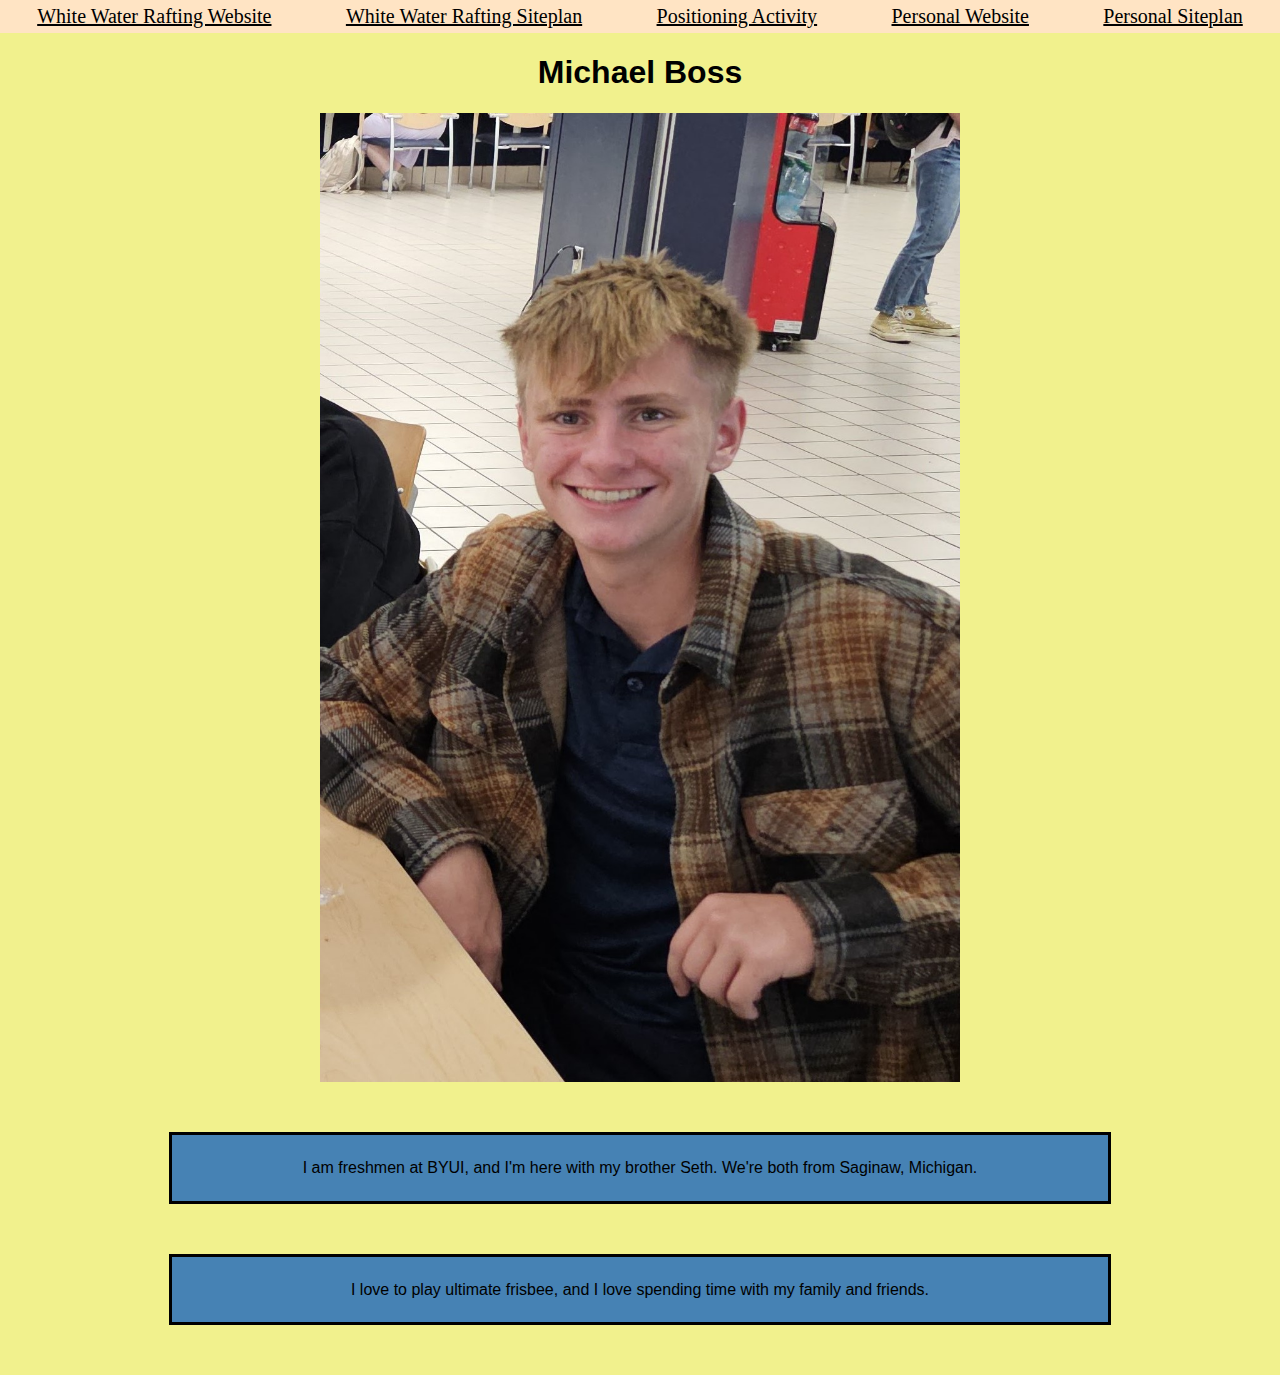
<file: index.html>
<!DOCTYPE html>
<html lang="en">
    <head>
        <meta charset="UTF-8">
        <meta name="viewport" content="width=device-width, initial-scale=1.0">
        <title>Michael Boss | Home | WDD130</title>
        <link href="main.css" rel="stylesheet">
    </head>
    <body>
       <header>
            <nav>
                <a href="wwr/index.html">White Water Rafting Website</a>
                <a href="wwr/site-plan-rafting.html">White Water Rafting Siteplan</a>
                <a href="positioning.html">Positioning Activity</a>
                <a href="bosswash/main.html">Personal Website</a>
                <a href="bosswash/site-plan.html">Personal Siteplan</a>
            </nav>      
        </header> 
        <main>
                <h1>Michael Boss</h1>
                <img src="michaelportrait.jpg" alt="Portrait of Michael Boss">
                <p>I am freshmen at BYUI, and I'm here with my brother Seth. We're both from Saginaw, Michigan.</p>
                <p>I love to play ultimate frisbee, and I love spending time with my family and friends.</p>
        </main>
        <footer>

        </footer>
    </body>
</html>
</file>
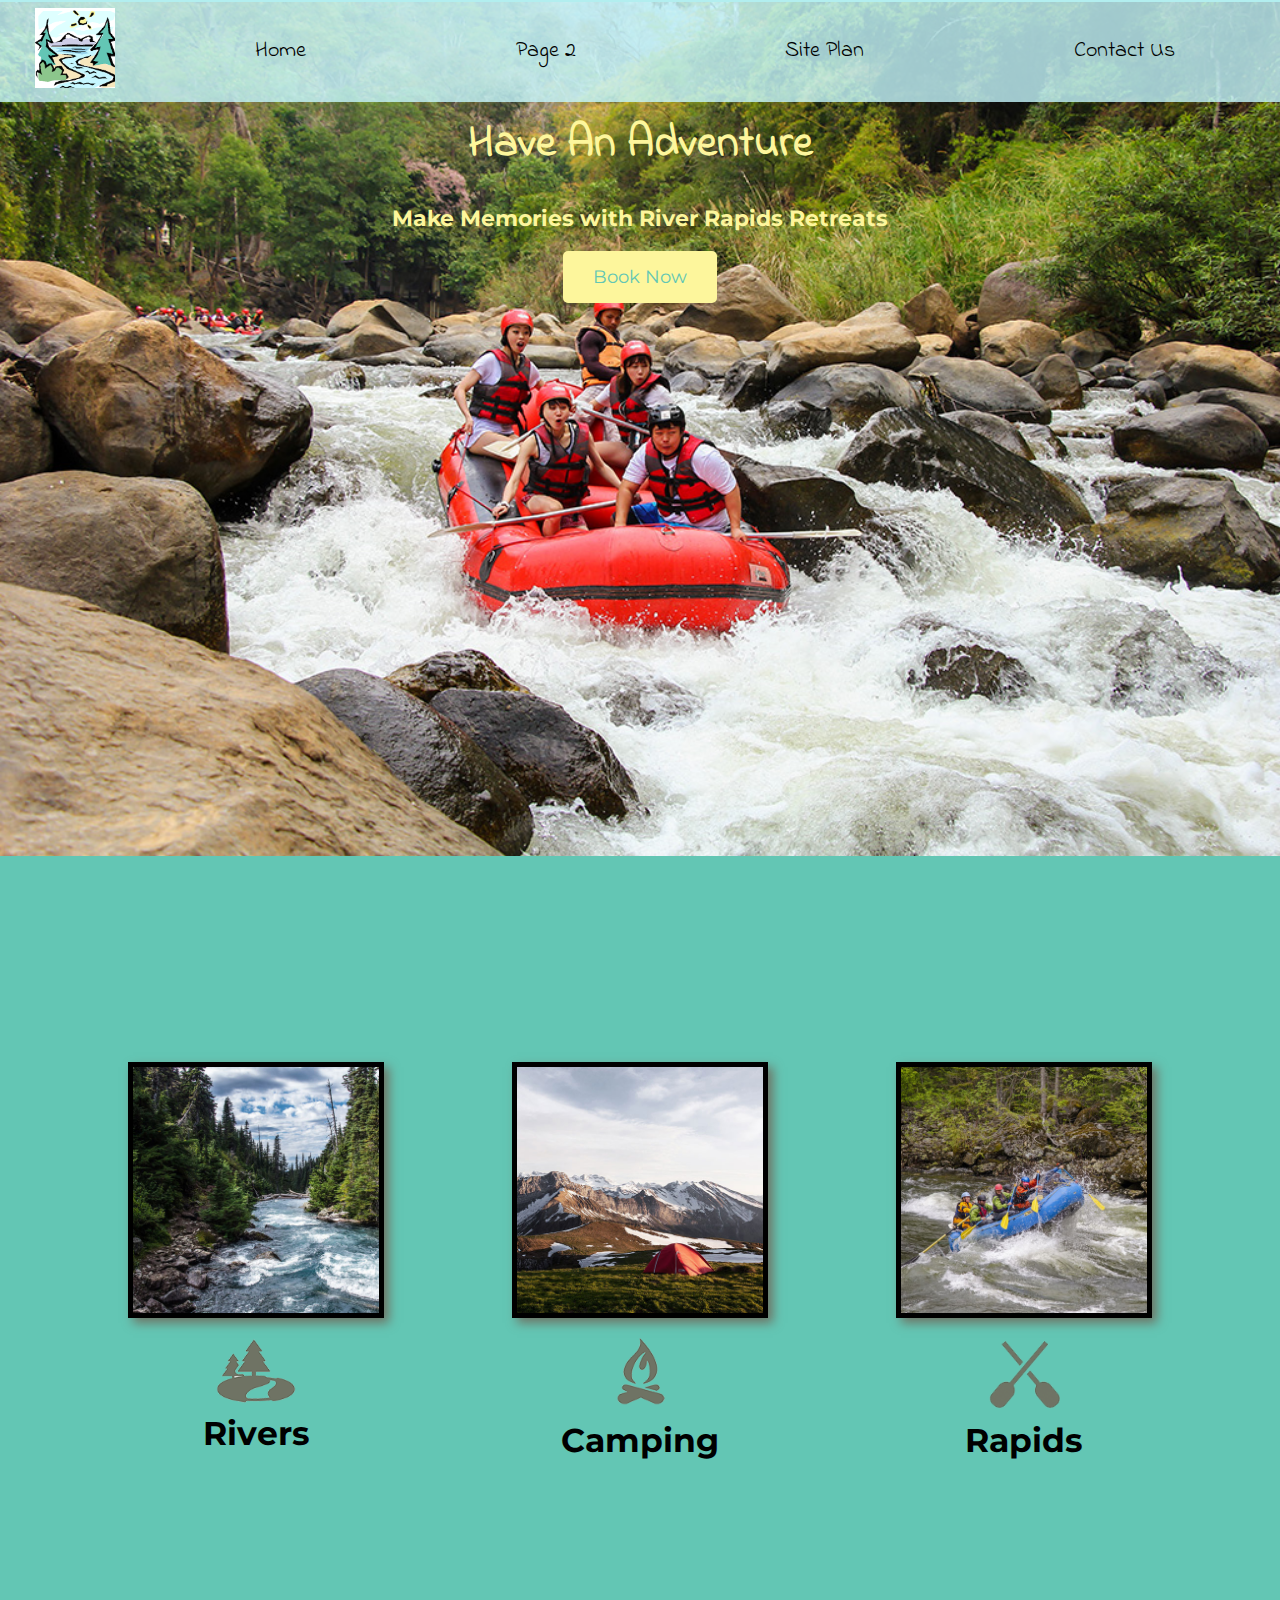
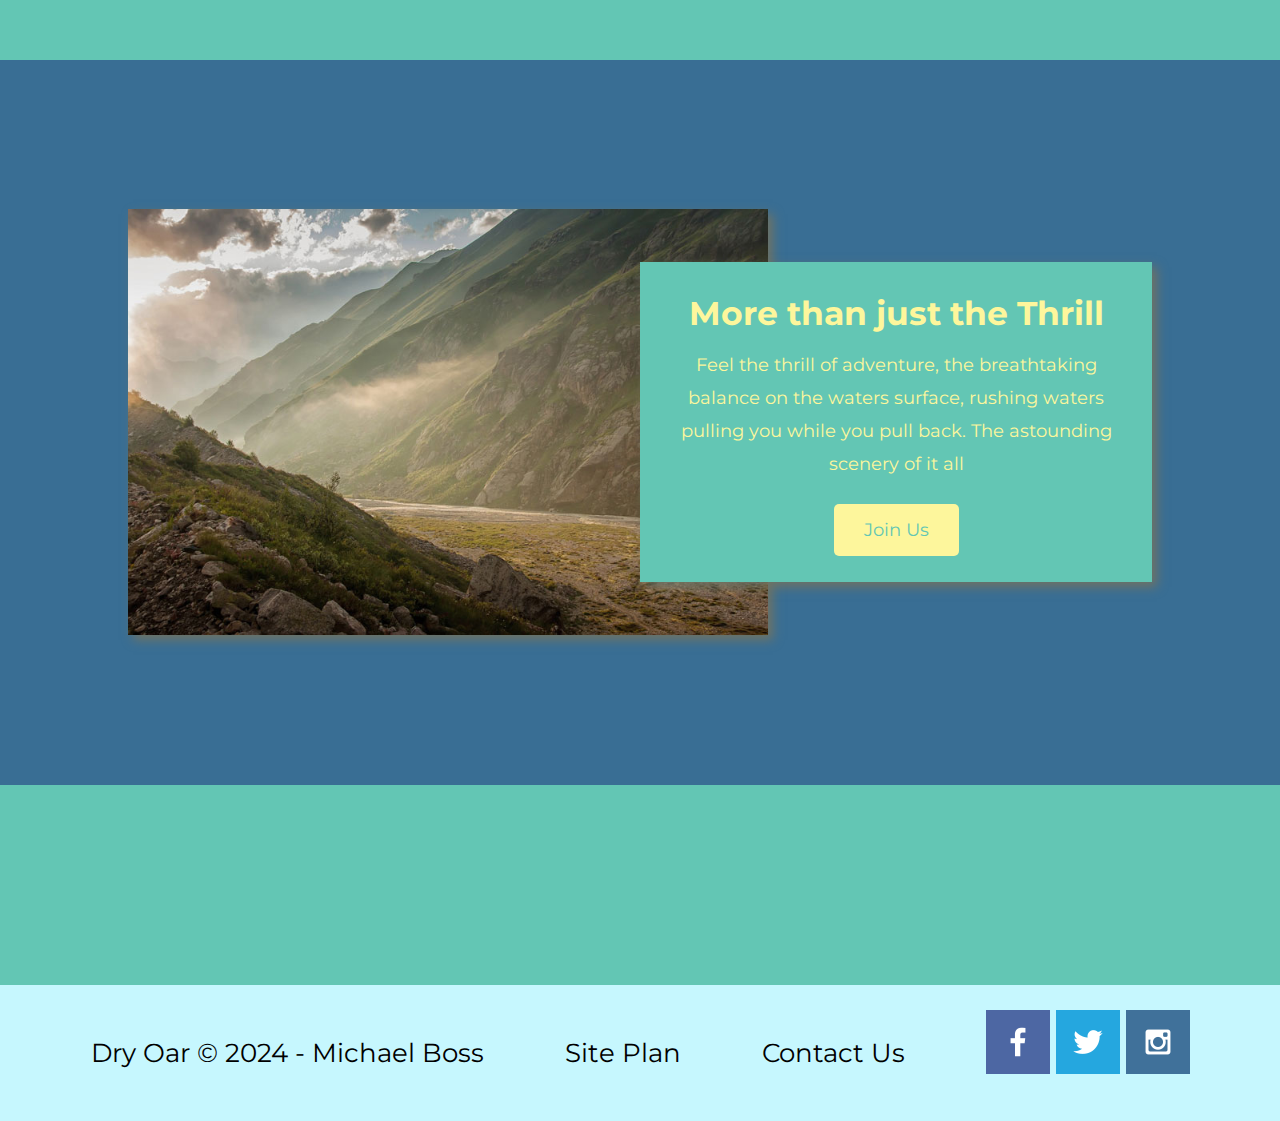
<file: wwr/index.html>
<!DOCTYPE html>
<html lang="en">
<head>
    <meta charset="UTF-8">
    <meta name="viewport" content="width=device-width, initial-scale=1.0">
    <title>River Rapids Retreats | Home</title>
    <link rel="stylesheet" href="styles/style.css">
</head>
<body>
    <div id="content">
        <header>
            <a href="index.html" id="logo_link">
            <img class="logo" src="images/river.gif" alt="River Rapids Retreats logo">
            </a>
            <nav>
                <a href="index.html">Home</a>
                <a href="rivers.html">Page 2</a>
                <a href="site-plan-rafting.html">Site Plan</a>
                <a href="contactus.html">Contact Us</a>
            </nav>
        </header>
        <div id="hero">
            <div id="hero-box">
                <img id="hero-img" src="images/hero.png" alt="People enjoying rafting">
            </div>
            <section id="hero-msg">
                <h1 class="home-title">Have An Adventure</h1>
                <h4>Make Memories with River Rapids Retreats</h4>
                <div class="button-box">
                    <a class="book" href="contactus.html">Book Now</a>
                </div>
            </section>
        </div>
        <main class="home-grid">
            <section class="rivers-card">
                <img class="card-img" src="images/rivers.jpg" alt="river in forest">
                <img class="icon" src="images/river_icon.png" alt="river icon">
                <h2>Rivers</h2>
            </section>
            <section class="camping-card">
                <img class="card-img" src="images/camping.jpg" alt="tent in mountains">
                <img class="icon" src="images/fire_icon.png" alt="fire icon">
                <h2>Camping</h2>
            </section>
            <section class="rapids-card">
                <img class="card-img" src="images/rapids.jpg" alt="rafting boat">
                <img class="icon" src="images/oars.png" alt="oars icon">
                <h2>Rapids</h2>
            </section>
            <div id="background"></div>
            <img class="mountains" src="images/mountains.jpg" alt="Misty Mountains">
            <section class="msg">
                <h2>More than just the Thrill</h2>
                <p>Feel the thrill of adventure, the breathtaking balance on the waters surface, rushing waters pulling you while you pull back. The astounding scenery of it all</p>
                <a class="join" href="river.html">Join Us</a>
            </section>
        </main>
    <footer>
        <p>Dry Oar &copy; 2024 - Michael Boss</p>
        <p><a href="site-plan-rafting.html">Site Plan</a></p>
        <p><a href="contactus.html">Contact Us</a></p>
        <div class="social">
            <a href="https://facebook.com" target="_blank">
                <img src="images/facebook.png" alt="fb icon">
            </a>
            <a href="https://twitter.com" target="_blank">
                <img src="images/twitter.png" alt="twitter icon">
            </a>
            <a href="https://instagram.com" target="_blank">
                <img src="images/instagram.png" alt="instagram icon">
            </a>
        </div>
    </footer>
    </div>
</body>
</html>
</file>
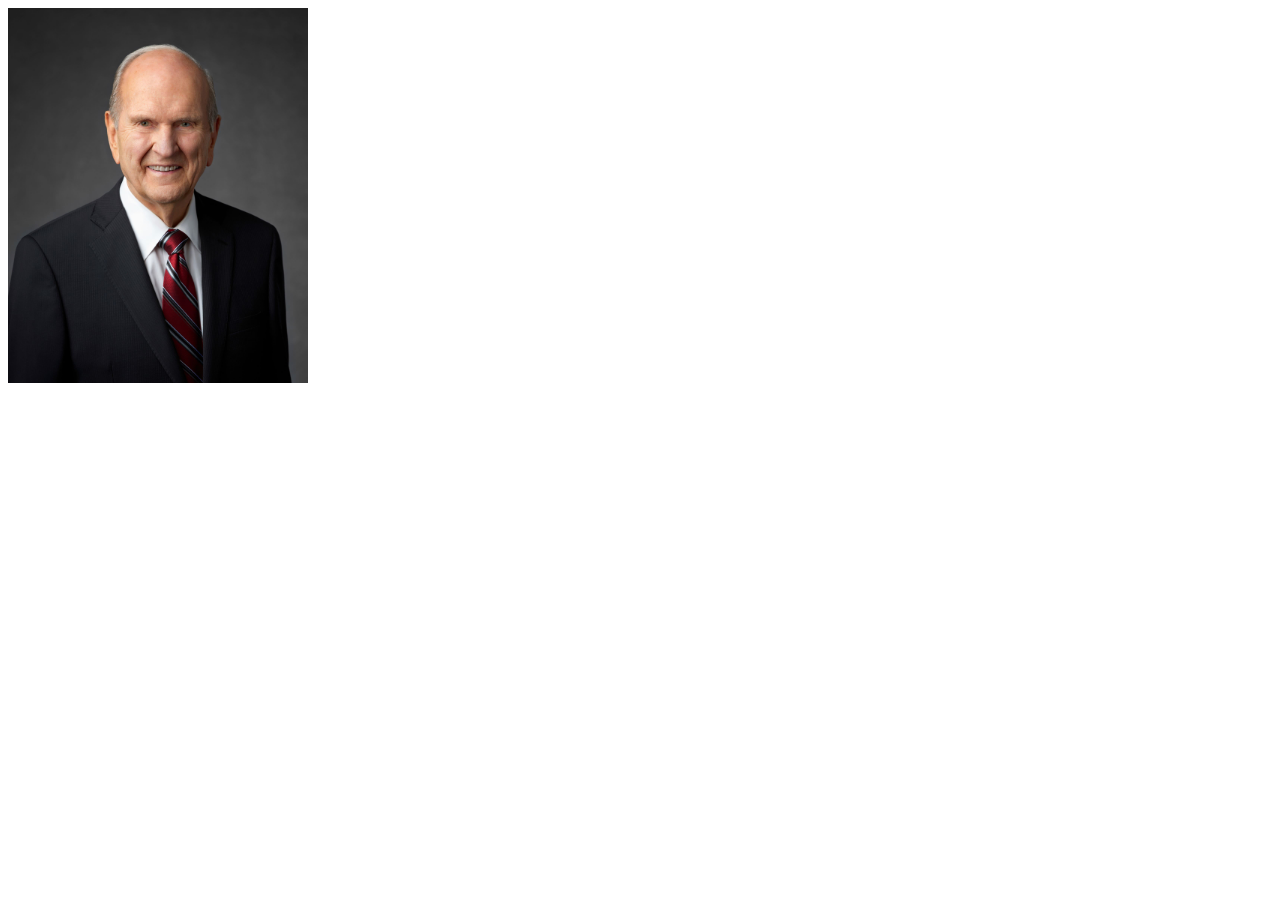
<file: card.html>
<!DOCTYPE html>
<html lang="en">
<head>
    <meta charset="UTF-8">
    <meta name="viewport" content="width=device-width, initial-scale=1.0">
    <title>Document</title>
    <link href="card.css" rel="stylesheet">
</head>
<body>
    <div class="flip-card">
        <div class="flip-card-inner">
          <div class="flip-card-front">
            <img src="russell_nelson_official_portrait_2018.jpeg" alt="Avatar" style="width:300px;">
          </div>
          <div class="flip-card-back">
            <h1>Russell M Nelson</h1>
            <p>Prophet, Seer, and Revelator</p>
            <p>We love that guy</p>
          </div>
        </div>
      </div>
</body>
</html>
</file>
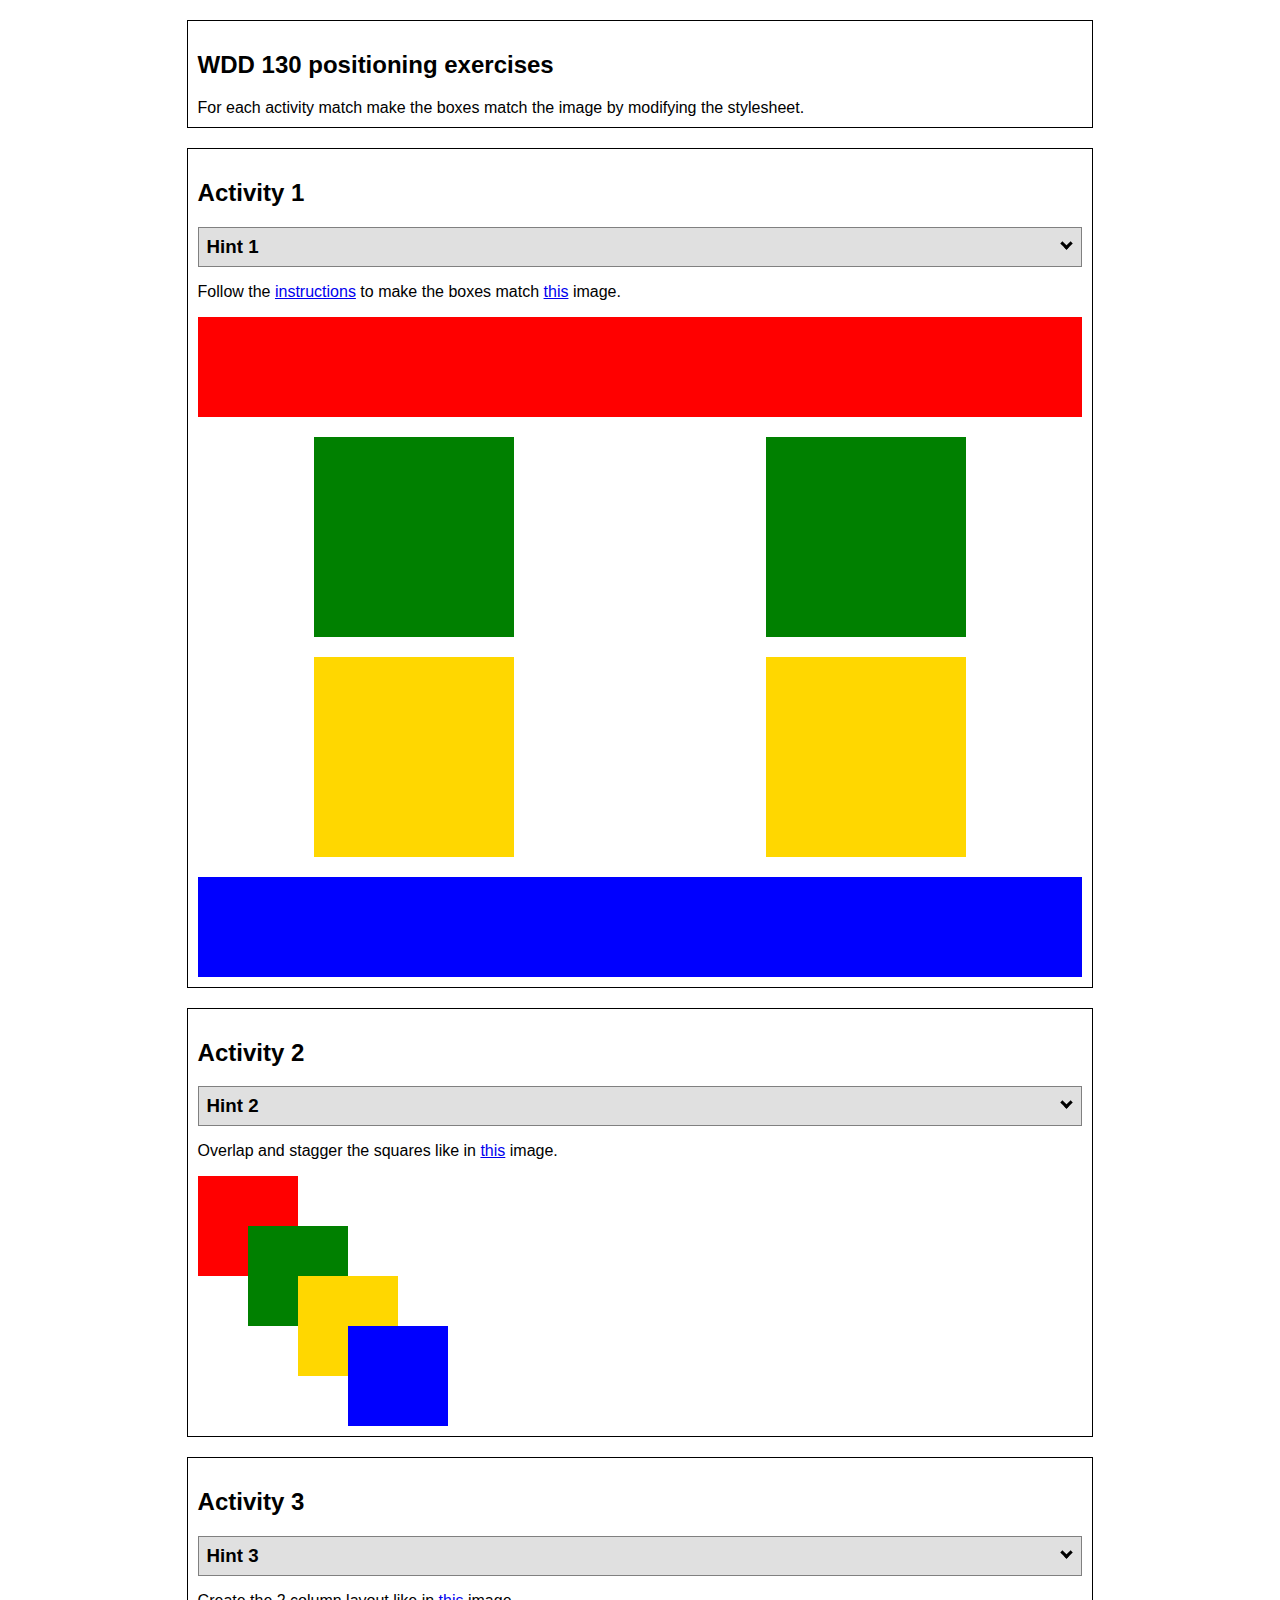
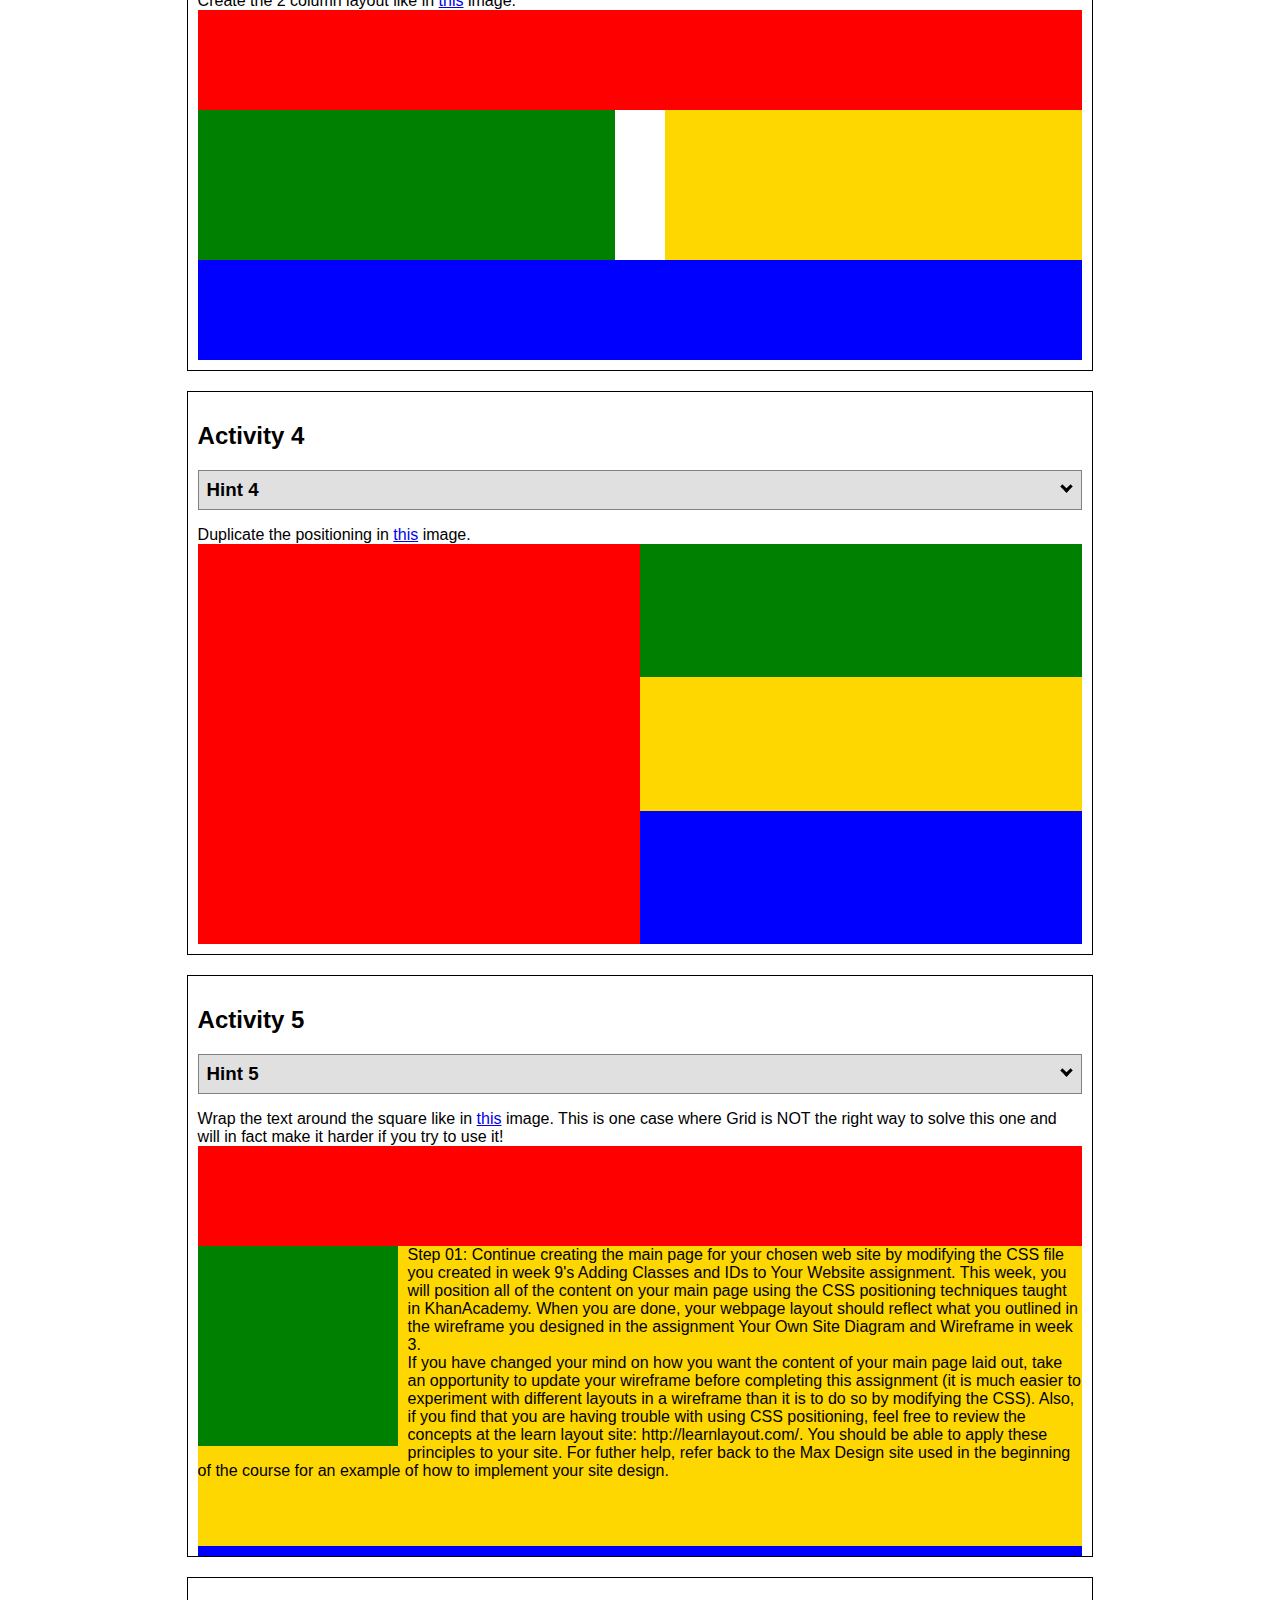
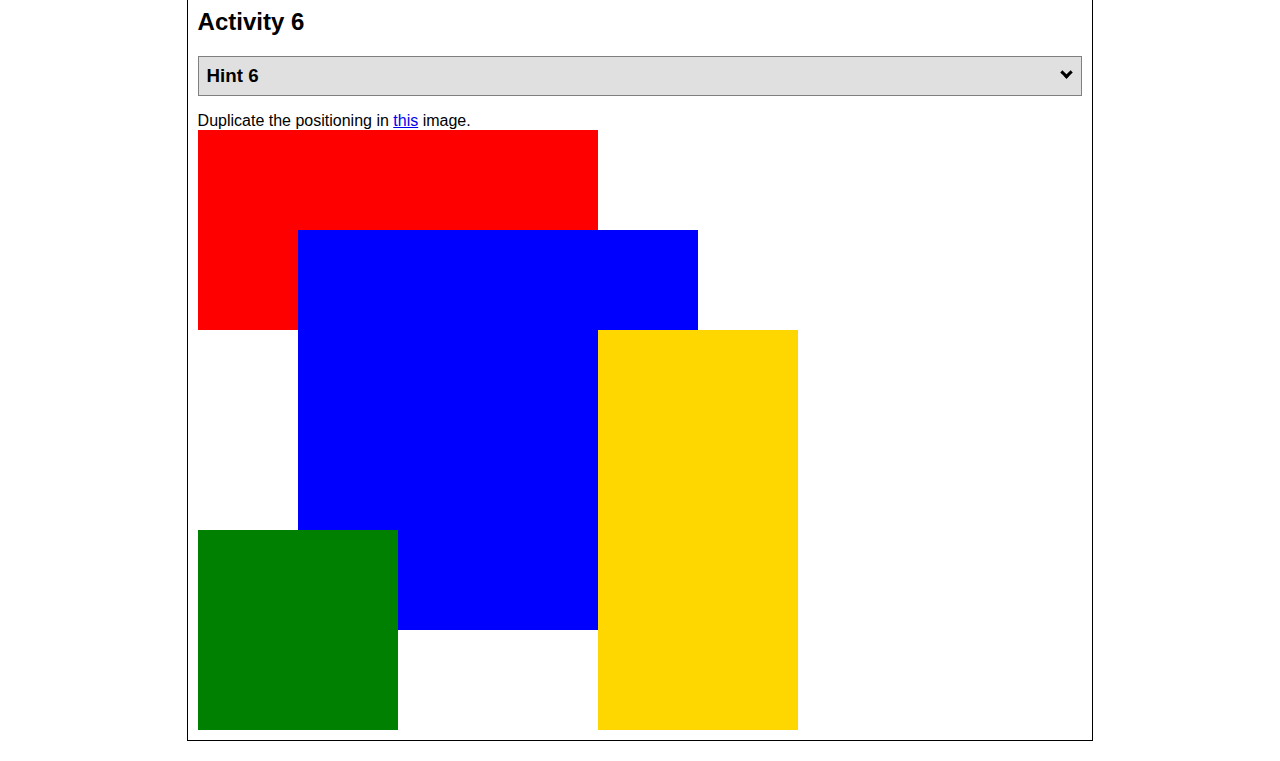
<file: positioning.html>
<!DOCTYPE html>
<html lang="en">
  <head>
    <!-- HTML - Name: positioning.html -->
    <title>Positioning Activity</title>
    <link rel="stylesheet" type="text/css" href="positionstyles.css" />
  </head>
  <body>
    <div class="activity">
      <h2>WDD 130 positioning exercises</h2>
      For each activity match make the boxes match the image by modifying the stylesheet.</div>
    <div class="activity">
      <h2>Activity 1</h2>
      <section class="hint"><input type="checkbox" ><i></i> <h3>Hint 1</h3><div><p>Check out the <a href="https://byui-wdd.github.io/wdd130/activities/w06-css-positioning.html" target="_blank">activity instructions</a> in Ilearn!</p></div></section>
      <p>Follow the <a href="https://byui-wdd.github.io/wdd130/activities/w06-css-positioning.html" target="_blank">instructions</a> to make the boxes match  <a href="https://byui-wdd.github.io/wdd130/images/example1.png" target="_blank">this</a> image.</p>
      <div class="content1" >
        <div class="red1" ></div>
        <div class="green1" ></div>
        <div class="green1" ></div>
        <div class="yellow1"></div>
        <div class="yellow1"></div>
        <div class="blue1"></div>
      </div>
    </div>
    <div class="activity">
      <h2>Activity 2</h2>
      <section class="hint"><input type="checkbox" > <h3>Hint 2</h3><i></i><div>
      <ul>
      <li>grid-template-columns: 50px 50px 50px 50px 50px </li></ul></div></section>
      <p>Overlap and stagger the squares like in <a href="https://byui-wdd.github.io/wdd130/images/example2.png" target="_blank">this</a> image.</p>
      <div class="content2" >
        <div class="red2" ></div>
        <div class="green2" ></div>
        <div class="yellow2"></div>
        <div class="blue2"></div>
      </div>
    </div>
    <div class="activity">
      <h2>Activity 3</h2>
      <section class="hint"><input type="checkbox" > <h3>Hint 3</h3><i></i><div><p>This one is going to be best solved with CSS Grid. Remember to make the boxes the right width first...then start moving them around. </p><h4>Properties used:</h4><ul><li>display:grid;</li><li>grid-template-columns:</li><li>grid-column-gap:</li>
        <li>grid-column:</li>  </ul></div></section>
      Create the 2 column layout like in <a href="https://byui-wdd.github.io/wdd130/images/example3.png" target="_blank">this</a>  image.
      <div class="content3" >
        <div class="red3" ></div>
        <div class="green3" ></div>
        <div class="yellow3"></div>
        <div class="blue3"></div>
      </div>
    </div>
    <div class="activity">
      <h2>Activity 4</h2>
      <section class="hint"><input type="checkbox" > <h3>Hint 4</h3><i></i><div><p>For the others we have been primarily concerned with width. For this one you will need to adjust height as well. </p><h4>Properties used:</h4><ul><li>display:grid;</li><li>grid-template-columns:</li><li>grid-row:</li></ul></div></section>
      Duplicate the positioning in <a href="https://byui-wdd.github.io/wdd130/images/example4.png" target="_blank">this</a> image. 
      <div class="content4" >
        <div class="red4" ></div>
        <div class="green4" ></div>
        <div class="yellow4"></div>
        <div class="blue4"></div>
      </div>
    </div>

    <div class="activity">
      <h2>Activity 5</h2>
      <section class="hint"><input type="checkbox" > <h3>Hint 5</h3><i></i><div><p>Grid is <strong>not</strong> the right way to do this.  In fact there is only one way to really do that...and that is with float. Remember that we float the thing we want the text to wrap around.  Also remember to start by making all the shapes the right size and shape.</p><h4>Properties used:</h4><ul><li>float: left;</li></ul></div></section>
      Wrap the text around the square like in <a href="https://byui-wdd.github.io/wdd130/images/example5.png" target="_blank">this</a> image. This is one case where Grid is NOT the right way to solve this one and will in fact make it harder if you try to use it!
      <div class="content5" >
        <div class="red5" ></div>
        <div class="green5" ></div>
        <div class="yellow5">Step 01: Continue creating the main page for your chosen web site by modifying the CSS file you created in week 9's Adding Classes and IDs to Your Website assignment. This week, you will position all of the content on your main page using the CSS positioning techniques taught in KhanAcademy. When you are done, your webpage layout should reflect what you outlined in the wireframe you designed in the assignment Your Own Site Diagram and Wireframe in week 3. <br />
          If you have changed your mind on how you want the content of your main page laid out, take an opportunity to update your wireframe before completing this assignment (it is much easier to experiment with different layouts in a wireframe than it is to do so by modifying the CSS). Also, if you find that you are having trouble with using CSS positioning, feel free to review the concepts at the learn layout site: http://learnlayout.com/. You should be able to apply these principles to your site. For futher help, refer back to the Max Design site used in the beginning of the course for an example of how to implement your site design.</div>
        <div class="blue5"></div>
      </div>
    </div>
    <div class="activity">
      <h2>Activity 6</h2>
      <section class="hint"><input type="checkbox" > <h3>Hint 6</h3><i></i><div><p>This one is all about visualizing the grid behind the layout. If you are having a hard time doing that first: all the sizes are even multiples of 100, and second here is another example with the lines drawn: <a href="https://byui-wdd.github.io/wdd130/images/example6-hint.png" target="_blank">example 6 with lines</a>. For this one you will find it easiest if you use px for the column width. You can also use <kbd>z-index</kbd> to control the element layering.    </p><h4>Properties used:</h4><ul><li>display:grid;</li><li>grid-template-columns:</li><li>grid-column:</li><li>grid-row:</li><li><a href="https://www.w3schools.com/cssref/pr_pos_z-index.asp" target="_blank">z-index:</a></li></ul></div></section>
      Duplicate the positioning in <a href="https://byui-wdd.github.io/wdd130/images/example6.png" target="_blank">this</a> image.
      <div class="content6" >
        <div class="red6" ></div>
        <div class="green6" ></div>
        <div class="yellow6"></div>
        <div class="blue6"></div>
      </div>
    </div>
  </body>
</html>
</file>
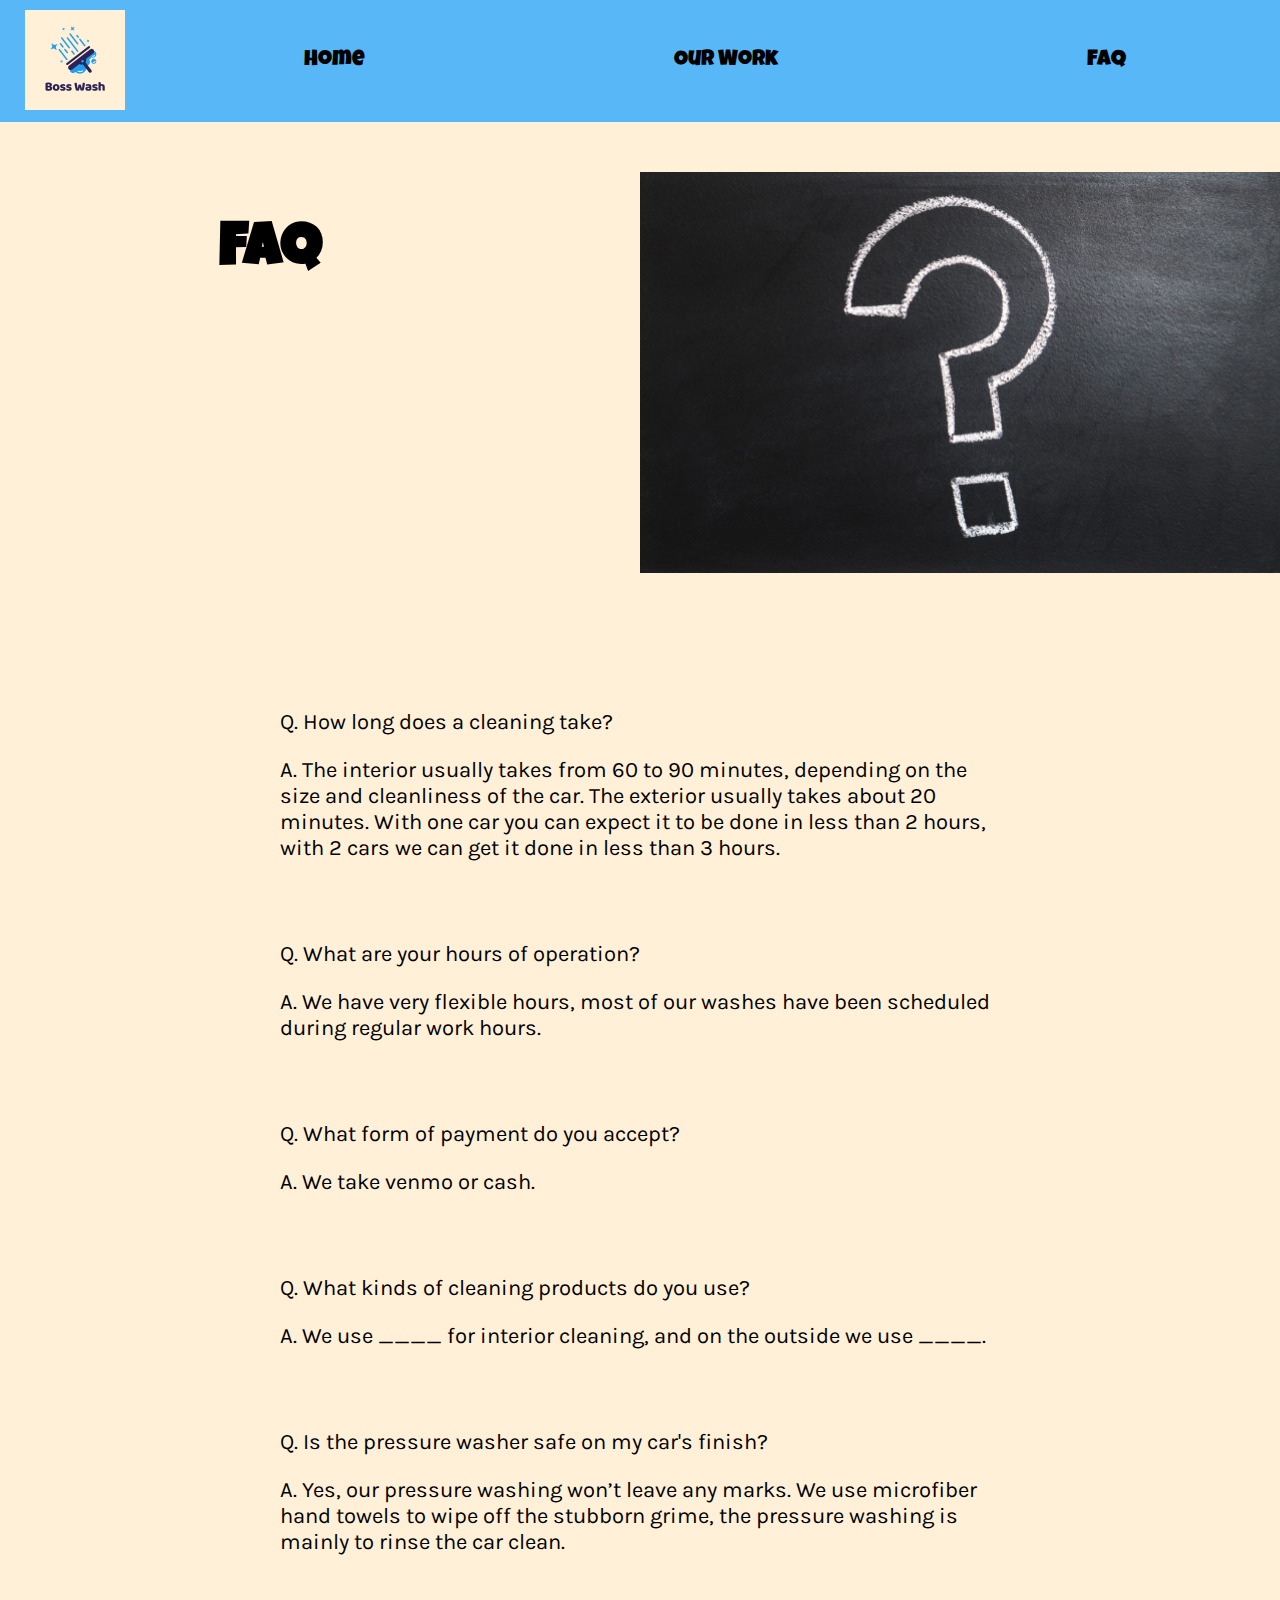
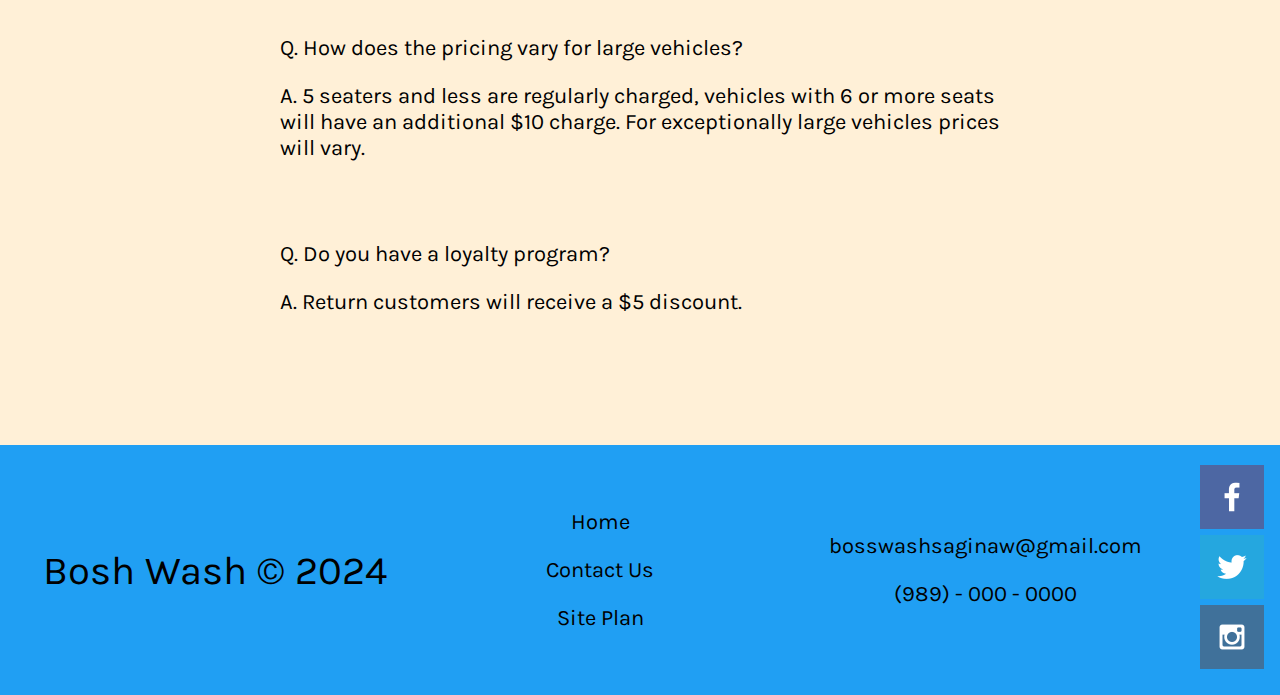
<file: bosswash/faq.html>
<!DOCTYPE html>
<html lang="en">
<head>
    <meta charset="UTF-8">
    <meta name="viewport" content="width=device-width, initial-scale=1.0">
    <title>BossWash | FAQ</title>
    <link rel="stylesheet" href="styles/style.css">
</head>

<body>
    <header>
        <a href="main.html" id="logo_link">
        <img class="logo" src="images/logo.png" alt="BossWash logo">
        </a>
        <nav>
            <a href="main.html">Home</a>
            <a href="our-work.html">Our Work</a>
            <a href="faq.html">FAQ</a>
        </nav>
    </header>
    <main>
        <div id="faq-grid">
            <section>
                <h2 id="faq-header">FAQ</h2>
            </section>
            <div id = "faq-image">
                <img src="images/question.PNG" alt="question mark">
            </div>
            <div id="questions">
                <div>
                <p>Q. How long does a cleaning take?</p>
                <p>A. The interior usually takes from 60 to 90 minutes, depending on the size and cleanliness of the car. The exterior usually takes about 20 minutes. With one car you can expect it to be done in less than 2 hours, with 2 cars we can get it done in less than 3 hours.</p>
                </div>
                <div>
                <p>Q. What are your hours of operation?</p>
                <p>A. We have very flexible hours, most of our washes have been scheduled during regular work hours.</p>
                </div>
                <div>
                <p>Q. What form of payment do you accept?</p>
                <p>A. We take venmo or cash.</p>
                </div>
                <div>
                <p>Q. What kinds of cleaning products do you use?</p>
                <p>A. We use ____ for interior cleaning, and on the outside we use ____.</p>
                </div>
                <div>
                <p>Q. Is the pressure washer safe on my car's finish?</p>
                <p>A. Yes, our pressure washing won’t leave any marks. We use microfiber hand towels to wipe off the stubborn grime, the pressure washing is mainly to rinse the car clean.</p>
                </div>
                <div>
                <p>Q. How does the pricing vary for large vehicles? </p>
                <p>A. 5 seaters and less are regularly charged, vehicles with 6 or more seats will have an additional $10 charge. For exceptionally large vehicles prices will vary.</p>
                </div>
                <div>
                <p>Q. Do you have a loyalty program?</p>
                <p>A. Return customers will receive a $5 discount.</p>
                </div>
            </div>
        </div>
    </main>
    <footer>
        <p id="boss">Bosh Wash &copy; 2024</p>
        <div id="links">
            <p><a href="main.html">Home</a></p>
            <p><a href="contactus.html">Contact Us</a></p>
            <p><a href="site-plan.html">Site Plan</a></p>
        </div>
        <div id="contacts">
            <p>bosswashsaginaw@gmail.com</p>
            <p>(989) - 000 - 0000</p>
        </div>
        <div class="social">
            <a class="socials" href="https://facebook.com" target="_blank">
                <img src="images/facebook.png" alt="fb icon">
            </a>
            <a class="socials" href="https://twitter.com" target="_blank">
                <img src="images/twitter.png" alt="twitter icon">
            </a>
            <a class="socials" href="https://instagram.com" target="_blank">
                <img src="images/instagram.png" alt="instagram icon">
            </a>
        </div>
    </footer>
</body>
</html>
</file>
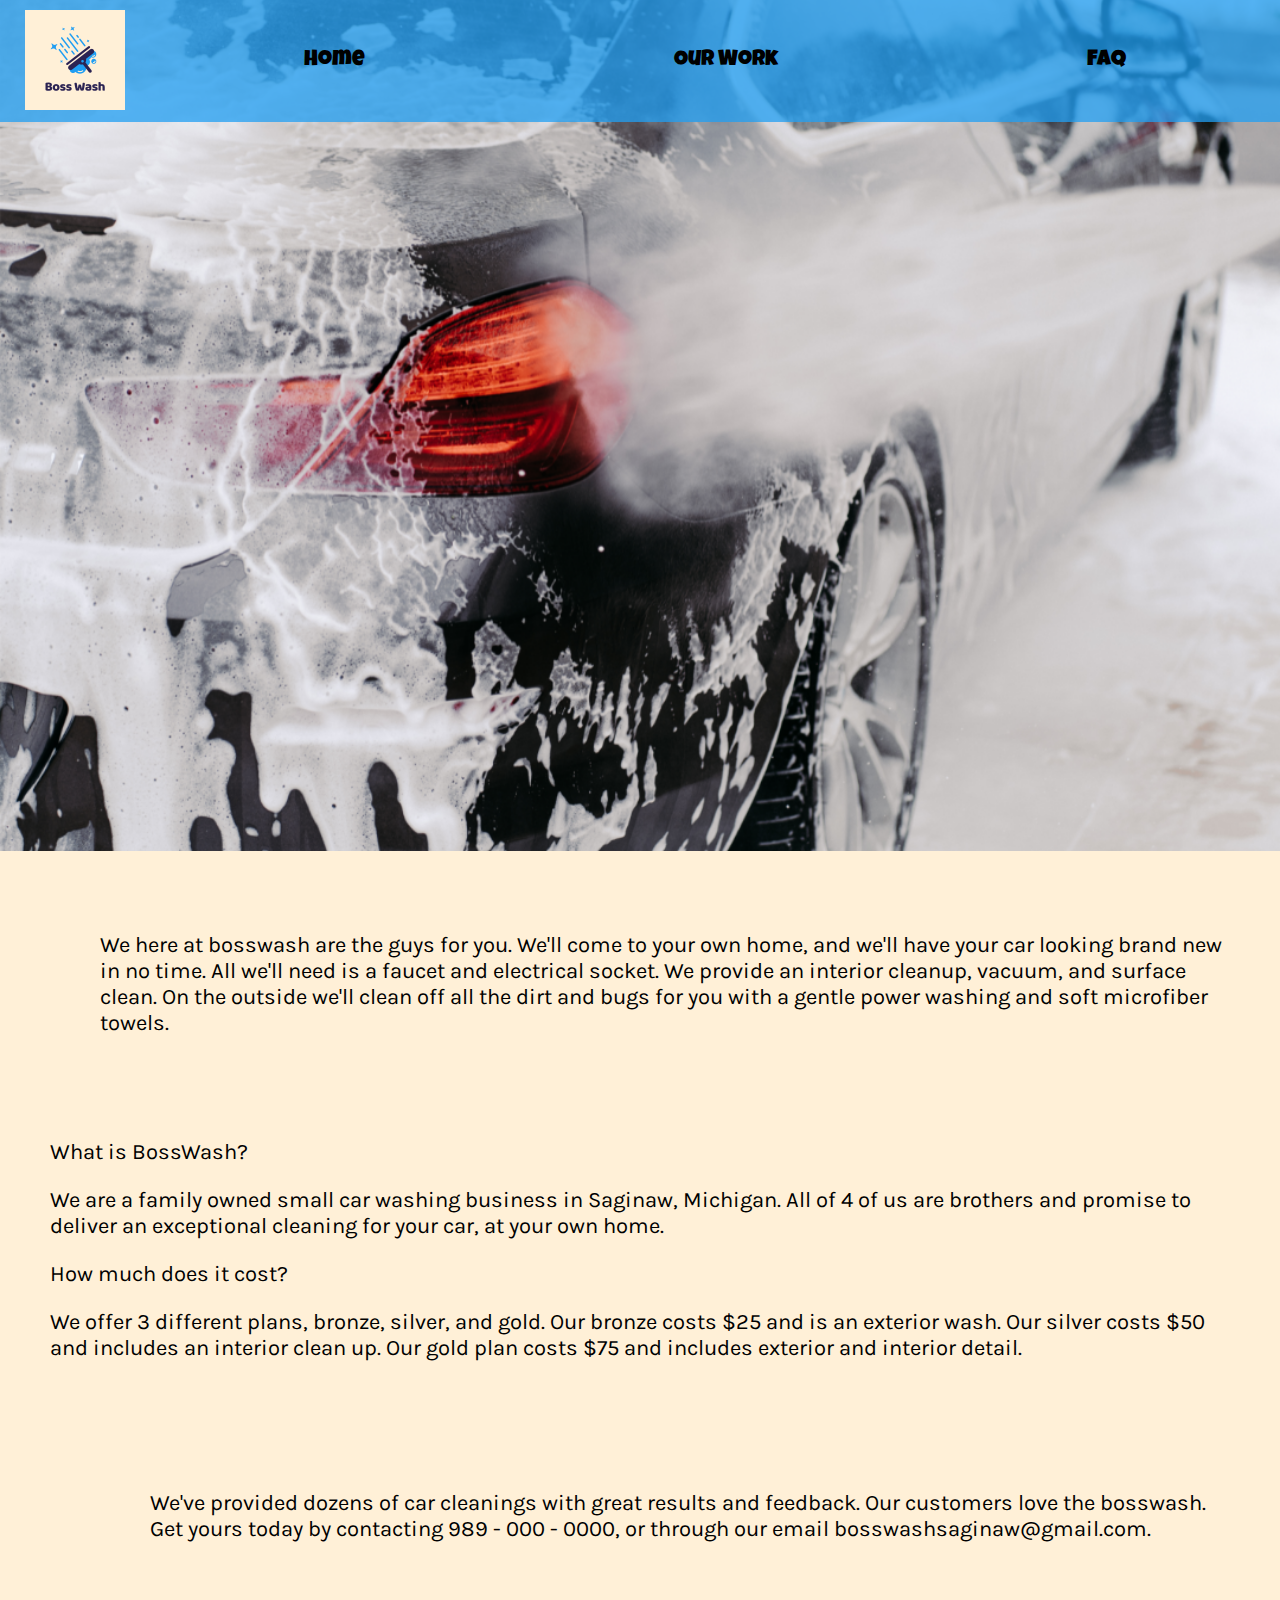
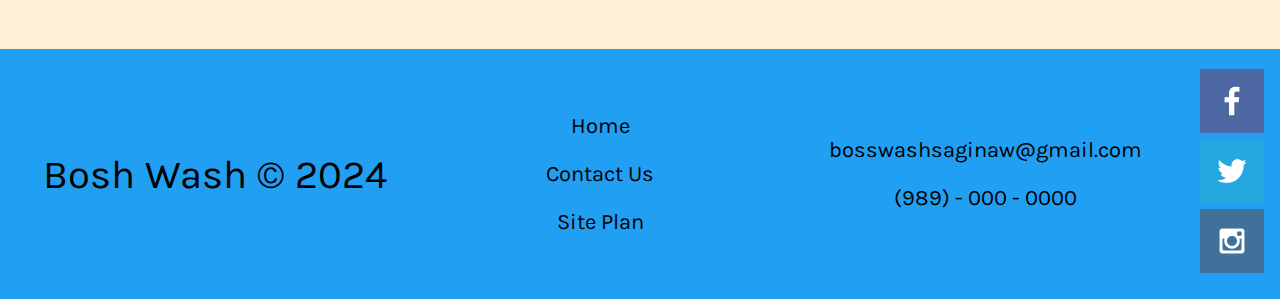
<file: bosswash/main.html>
<!DOCTYPE html>
<html lang="en">
<head>
    <meta charset="UTF-8">
    <meta name="viewport" content="width=device-width, initial-scale=1.0">
    <title>BoshWash | Home</title>
    <link rel="stylesheet" href="styles/style.css">
</head>

<body>
    <header>
        <a href="main.html" id="logo_link">
        <img class="logo" src="images/logo.png" alt="BossWash logo">
        </a>
        <nav>
            <a href="main.html">Home</a>
            <a href="our-work.html">Our Work</a>
            <a href="faq.html">FAQ</a>
        </nav>
    </header>
    <div id="hero">
        <div id="hero-box">
            <img id="hero-img" src="images/suds.png" alt="hero image">
        </div>
    </div>
    <main class="main-grid">
        <div id="intro">
            <p>We here at bosswash are the guys for you. We'll come to your own home, and we'll have your car looking brand new in no time. All we'll need is a faucet and electrical socket. We provide an interior cleanup, vacuum, and surface clean. On the outside we'll clean off all the dirt and bugs for you with a gentle power washing and soft microfiber towels.</p>
        </div>
        <div id="main-content">
            <p>What is BossWash?</p>
            <p>We are a family owned small car washing business in Saginaw, Michigan. All of 4 of us are brothers and promise to deliver an exceptional cleaning for your car, at your own home.</p>
            <p>How much does it cost?</p>
            <p>We offer 3 different plans, bronze, silver, and gold. Our bronze costs $25 and is an exterior wash. Our silver costs $50 and includes an interior clean up. Our gold plan costs $75 and includes exterior and interior detail.
            </p>
        </div>
        <div id="outro">
            <p>We've provided dozens of car cleanings with great results and feedback. Our customers love the bosswash. Get yours today by contacting 989 - 000 - 0000, or through our email bosswashsaginaw@gmail.com.
            </p>
        </div>
    </main>
    <footer>
        <p id="boss">Bosh Wash &copy; 2024</p>
        <div id="links">
            <p><a href="main.html">Home</a></p>
            <p><a href="contactus.html">Contact Us</a></p>
            <p><a href="site-plan.html">Site Plan</a></p>
        </div>
        <div id="contacts">
            <p>bosswashsaginaw@gmail.com</p>
            <p>(989) - 000 - 0000</p>
        </div>
        <div class="social">
            <a class="socials" href="https://facebook.com" target="_blank">
                <img src="images/facebook.png" alt="fb icon">
            </a>
            <a class="socials" href="https://twitter.com" target="_blank">
                <img src="images/twitter.png" alt="twitter icon">
            </a>
            <a class="socials" href="https://instagram.com" target="_blank">
                <img src="images/instagram.png" alt="instagram icon">
            </a>
        </div>
    </footer>
</body>
</html>
</file>
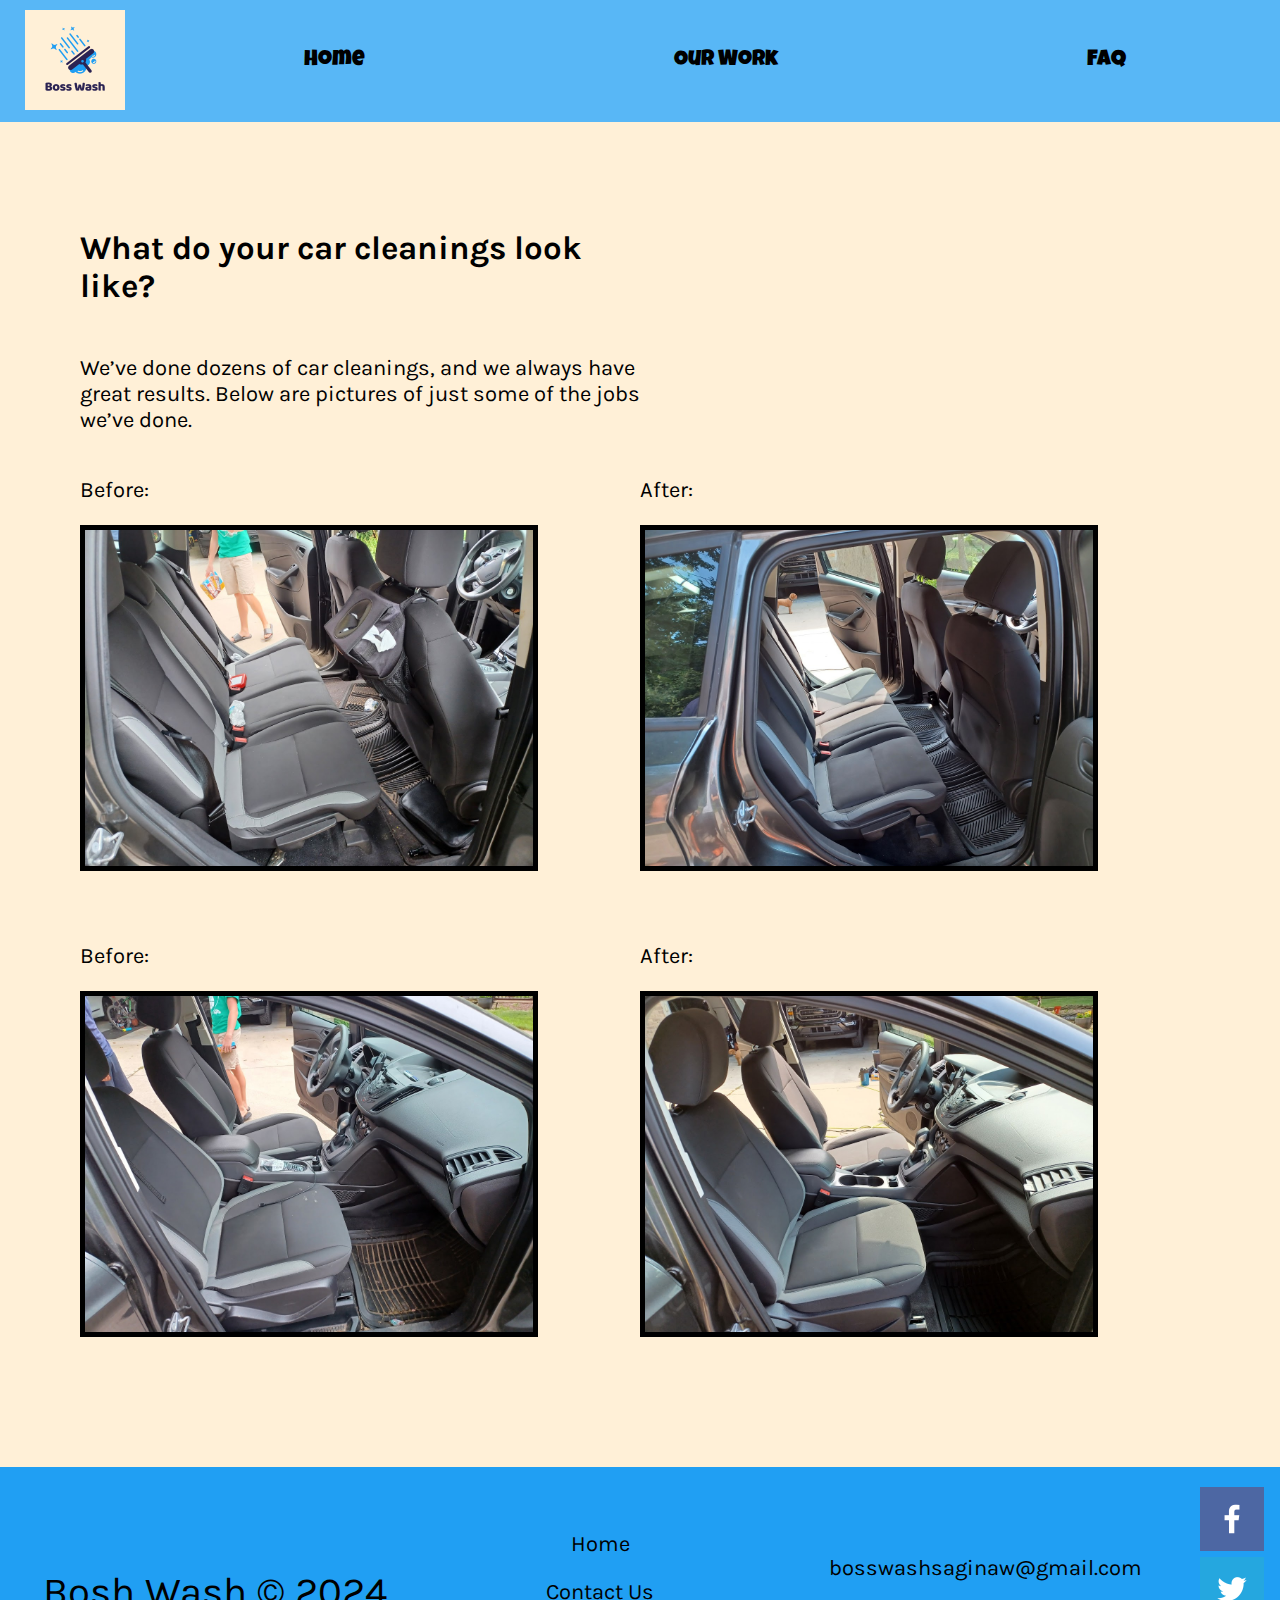
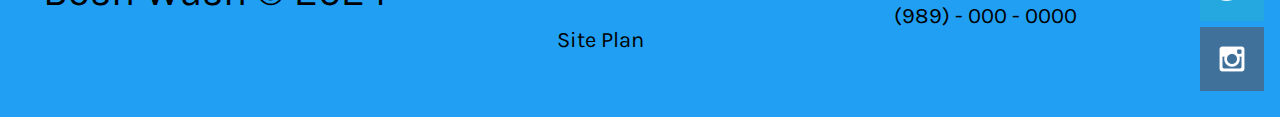
<file: bosswash/our-work.html>
<!DOCTYPE html>
<html lang="en">
<head>
    <meta charset="UTF-8">
    <meta name="viewport" content="width=device-width, initial-scale=1.0">
    <title>BossWash | Our Work</title>
    <link rel="stylesheet" href="styles/style.css">
</head>

<body>
    <header>
        <a href="main.html" id="logo_link">
        <img class="logo" src="images/logo.png" alt="BossWash logo">
        </a>
        <nav>
            <a href="main.html">Home</a>
            <a href="our-work.html">Our Work</a>
            <a href="faq.html">FAQ</a>
        </nav>
    </header>
    <main>
        <section id="our-work">
            <h2>What do your car cleanings look like?</h2>
            <p id="quote">We’ve done dozens of car cleanings, and we always have great results. Below are pictures of just some of the jobs we’ve done.</p>
            <p></p>
            <p></p>
            
            <p>Before:</p>
            <img id="back-before" src="images/escape_backseat_before.jpg" alt="backseat before picture">

            <p>After:</p>
            <img id="back-after" src="images/escape_backseat_after.jpg" alt="backseat after picture">

            <p>Before:</p>
            <img id="shot-before" src="images/escape_shotgun_before.jpg" alt="shotgun before picture">

            <p>After:</p>
            <img id="shot-after" src="images/escape_shotgun_after.jpg" alt="shotgun after picture">

        </section>
    </main>
    <footer>
        <p id="boss">Bosh Wash &copy; 2024</p>
        <div id="links">
            <p><a href="main.html">Home</a></p>
            <p><a href="contactus.html">Contact Us</a></p>
            <p><a href="site-plan.html">Site Plan</a></p>
        </div>
        <div id="contacts">
            <p>bosswashsaginaw@gmail.com</p>
            <p>(989) - 000 - 0000</p>
        </div>
        <div class="social">
            <a class="socials" href="https://facebook.com" target="_blank">
                <img src="images/facebook.png" alt="fb icon">
            </a>
            <a class="socials" href="https://twitter.com" target="_blank">
                <img src="images/twitter.png" alt="twitter icon">
            </a>
            <a class="socials" href="https://instagram.com" target="_blank">
                <img src="images/instagram.png" alt="instagram icon">
            </a>
        </div>
    </footer>
</body>
</html>
</file>
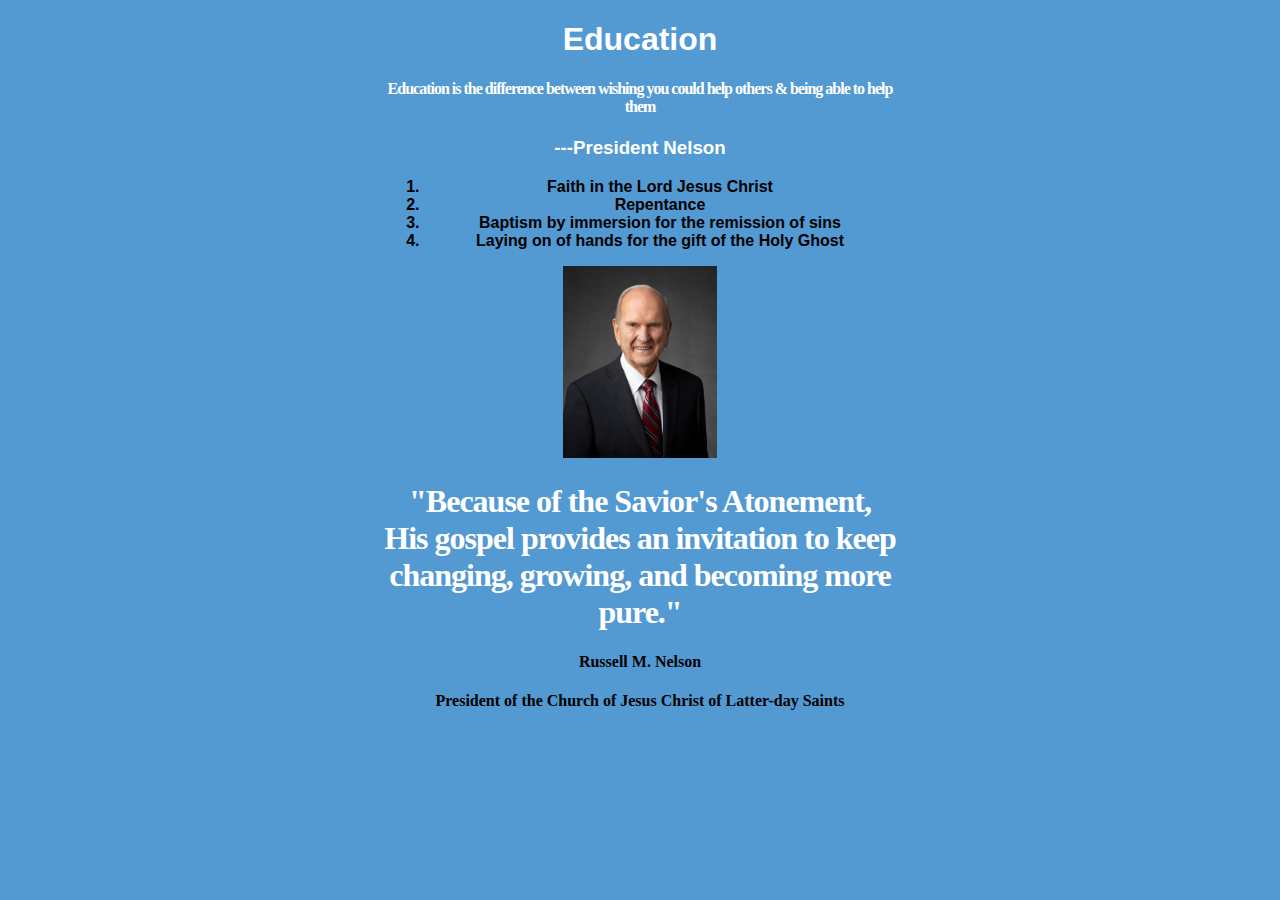
<file: ice/prophet.html>
<!DOCTYPE html>
<html lang="en">
<head>
    <meta charset="UTF-8">
    <meta name="viewport" content="width=device-width, initial-scale=1.0">
    <title>Education | Russel M Nelson</title>
    <link href="prophet.css" rel="stylesheet">
</head>
<body>
    <header>
        <h1 id="title">Education</h1>
        <h4 id="quote">Education is the difference between wishing you could help others & being able to help them</h4>
        <h3>---President Nelson</h3> 
    </header>
    <main class="list">
        <ol>
            <li>Faith in the Lord Jesus Christ</li>
            <li>Repentance</li>
            <li>Baptism by immersion for the remission of sins</li>
            <li>Laying on of hands for the gift of the Holy Ghost  </li>          
        </ol>
        <img src="russell_nelson_official_portrait_2018.jpeg" alt="Portrait of President Nelson">
        <h1 id="quote">"Because of the Savior's Atonement, His gospel provides an invitation to keep changing, growing, and becoming more pure."</h1>
    </main>
    <footer>
        <h4>Russell M. Nelson</h4>
        <h4>President of the Church of Jesus Christ of Latter-day Saints</h4>
    </footer>
</body>
</html>
</file>
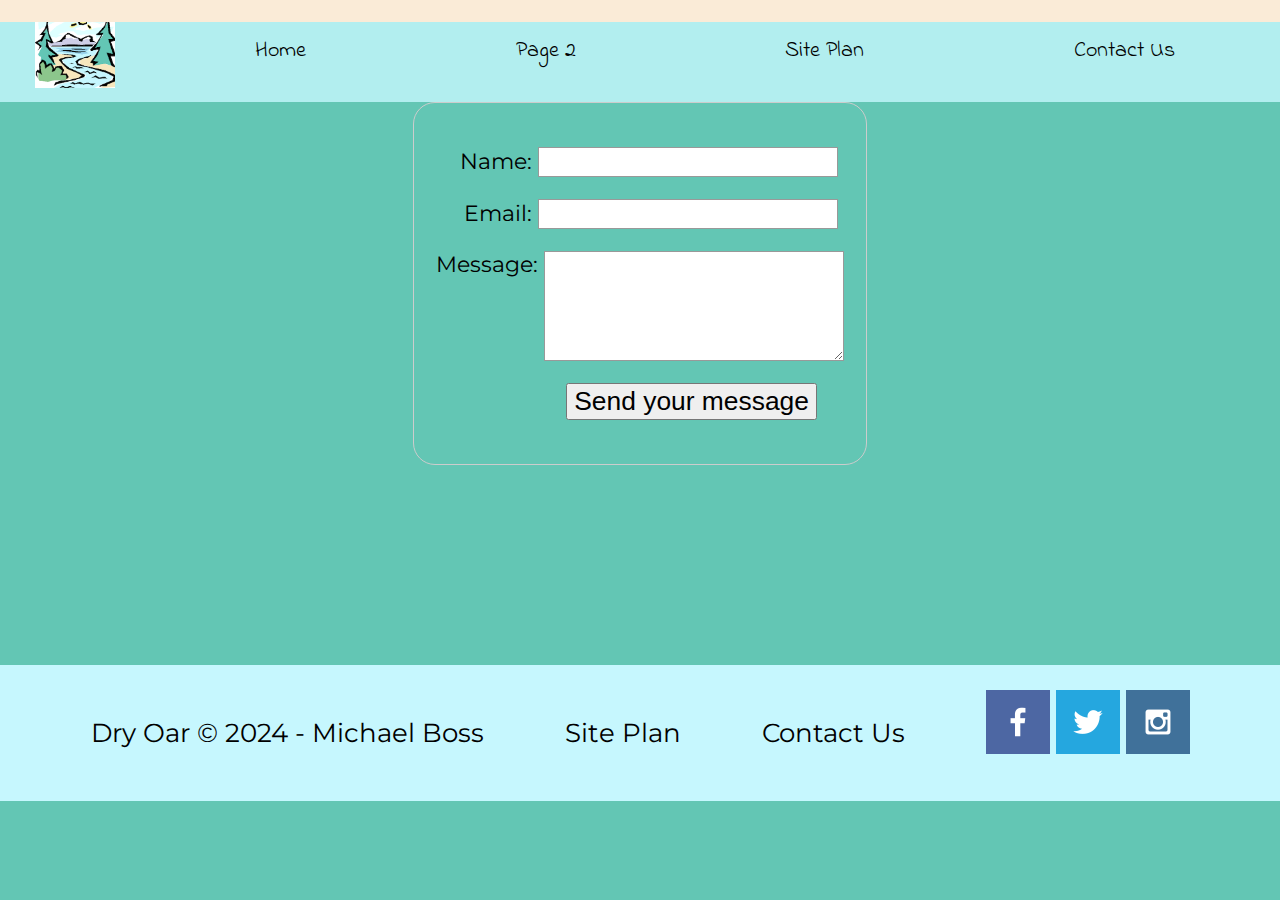
<file: wwr/contactus.html>
<!DOCTYPE html>
<html lang="en">
<head>
    <meta charset="UTF-8">
    <meta name="viewport" content="width=device-width, initial-scale=1.0">
    <title>River Rapids Retreats | Home</title>
    <link rel="stylesheet" href="styles/style.css">
</head>
<body>
    <div id="content">
        <header>
            <a href="index.html" id="logo_link">
            <img class="logo" src="images/river.gif" alt="River Rapids Retreats logo">
            </a>
            <nav>
                <a href="index.html">Home</a>
                <a href="rivers.html">Page 2</a>
                <a href="site-plan-rafting.html">Site Plan</a>
                <a href="contactus.html">Contact Us</a>
            </nav>
        </header>
       
        <main>
            <div id="feedback"></div>
            <form action="#" method="post">
                <p>
                  <label for="name">Name:</label>
                  <input type="text" id="name" name="user_name" />
                </p>
                <p>
                  <label for="mail">Email:</label>
                  <input type="email" id="mail" name="user_email" />
                </p>
                <p>
                  <label for="msg">Message:</label>
                  <textarea id="msg" name="user_message"></textarea>
                </p>
                <p class="button">
                    <button type="submit">Send your message</button>
                </p>
            </form>
              
        </main>
    <footer>
        <p>Dry Oar &copy; 2024 - Michael Boss</p>
        <p><a href="site-plan-rafting.html">Site Plan</a></p>
        <p><a href="contactus.html">Contact Us</a></p>
        <div class="social">
            <a href="https://facebook.com" target="_blank">
                <img src="images/facebook.png" alt="fb icon">
            </a>
            <a href="https://twitter.com" target="_blank">
                <img src="images/twitter.png" alt="twitter icon">
            </a>
            <a href="https://instagram.com" target="_blank">
                <img src="images/instagram.png" alt="instagram icon">
            </a>
        </div>
    </footer>
    </div>
    <script>
        // get the feedback div element so we can do something with it.
        const feedbackElement = document.getElementById('feedback');
        // get the form so we can read what was entered in it.
        const formElement = document.forms[0];
        // add a 'listener' to wait for a submission of our form. When that happens run the code below.
        formElement.addEventListener('submit', function(e) {
            // stop the form from doing the default action.
            e.preventDefault();
            // set the contents of our feedback element to a message letting the user know the form was submitted successfully. Notice that we pull the name that was entered in the form to personalize the message!
            feedbackElement.innerHTML = 'Hello '+ formElement.user_name.value +'! Thank you for your message. We will get back with you as soon as possible!';
            // make the feedback element visible.
            feedbackElement.style.display = "block";
            // add a class to move everything down so our message doesn't cover it.
            document.body.classList.toggle('moveDown');
        });
    </script>
</body>
</html>
</file>
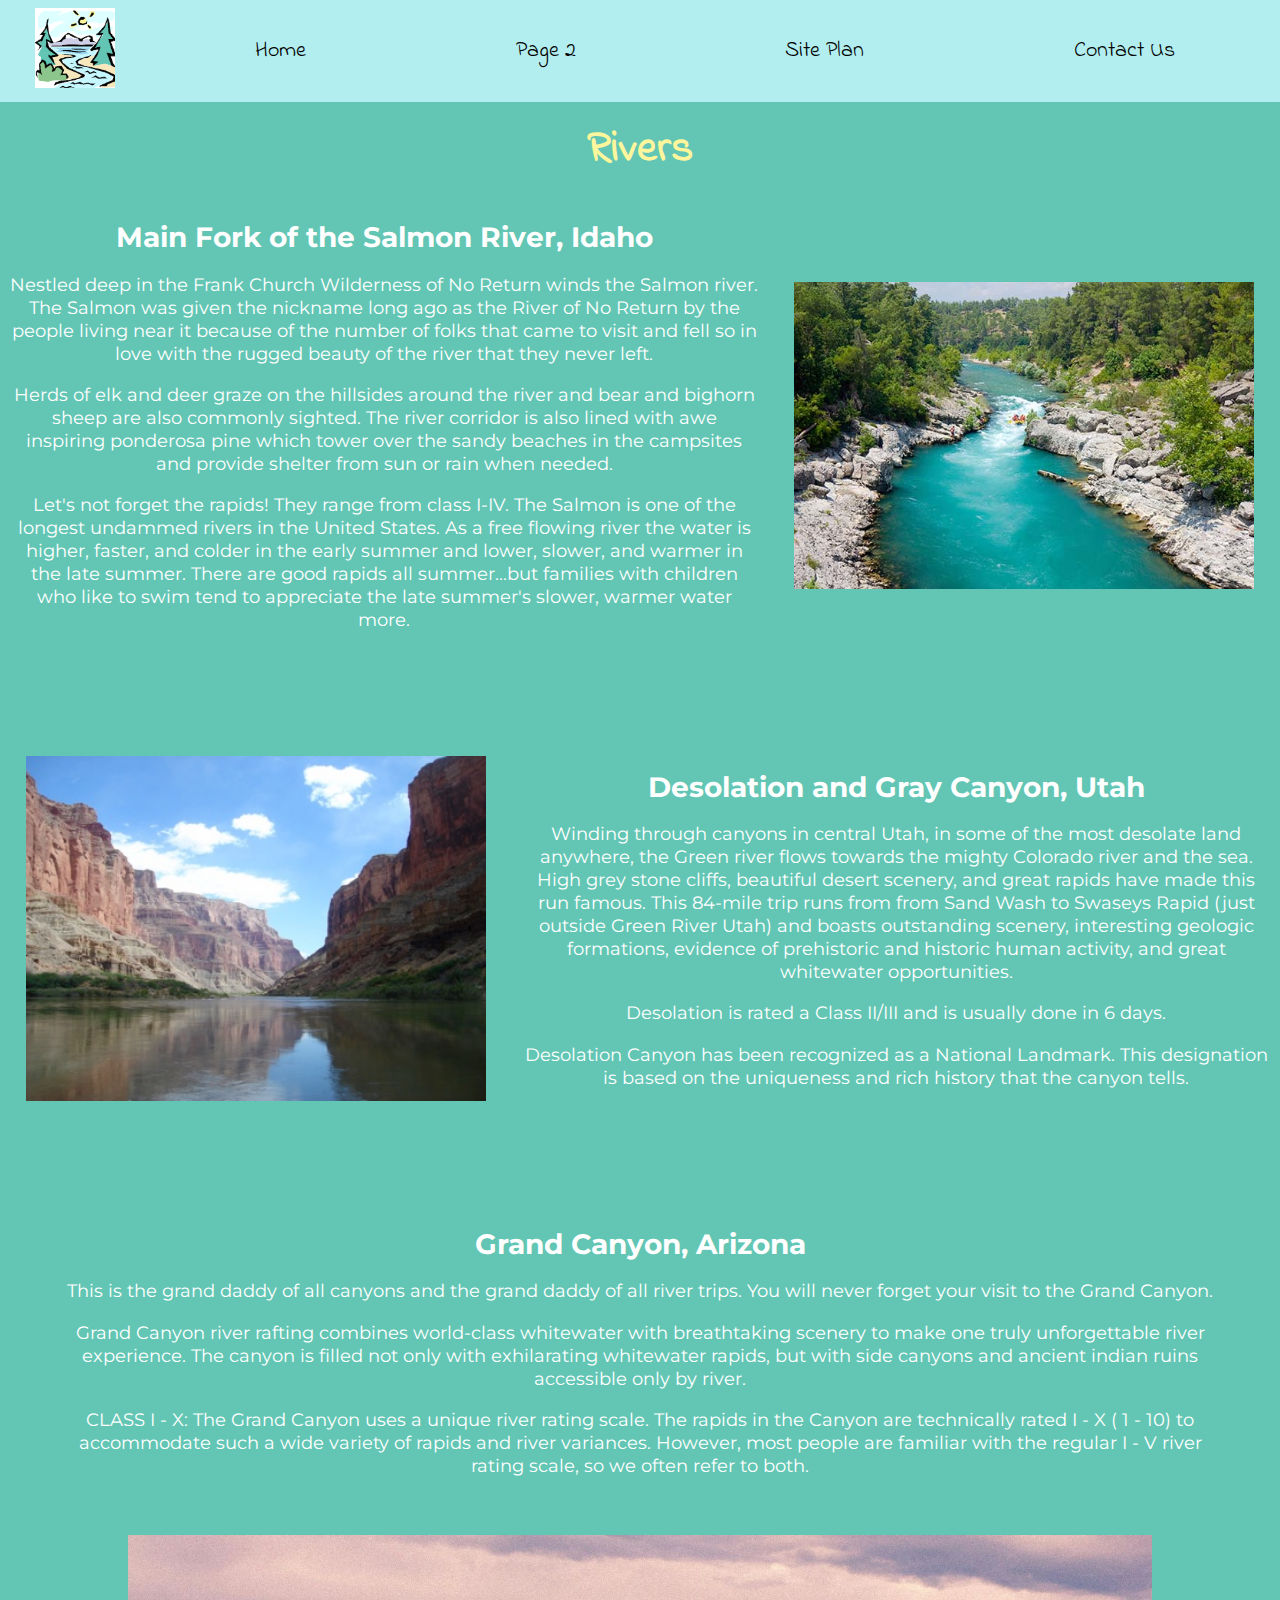
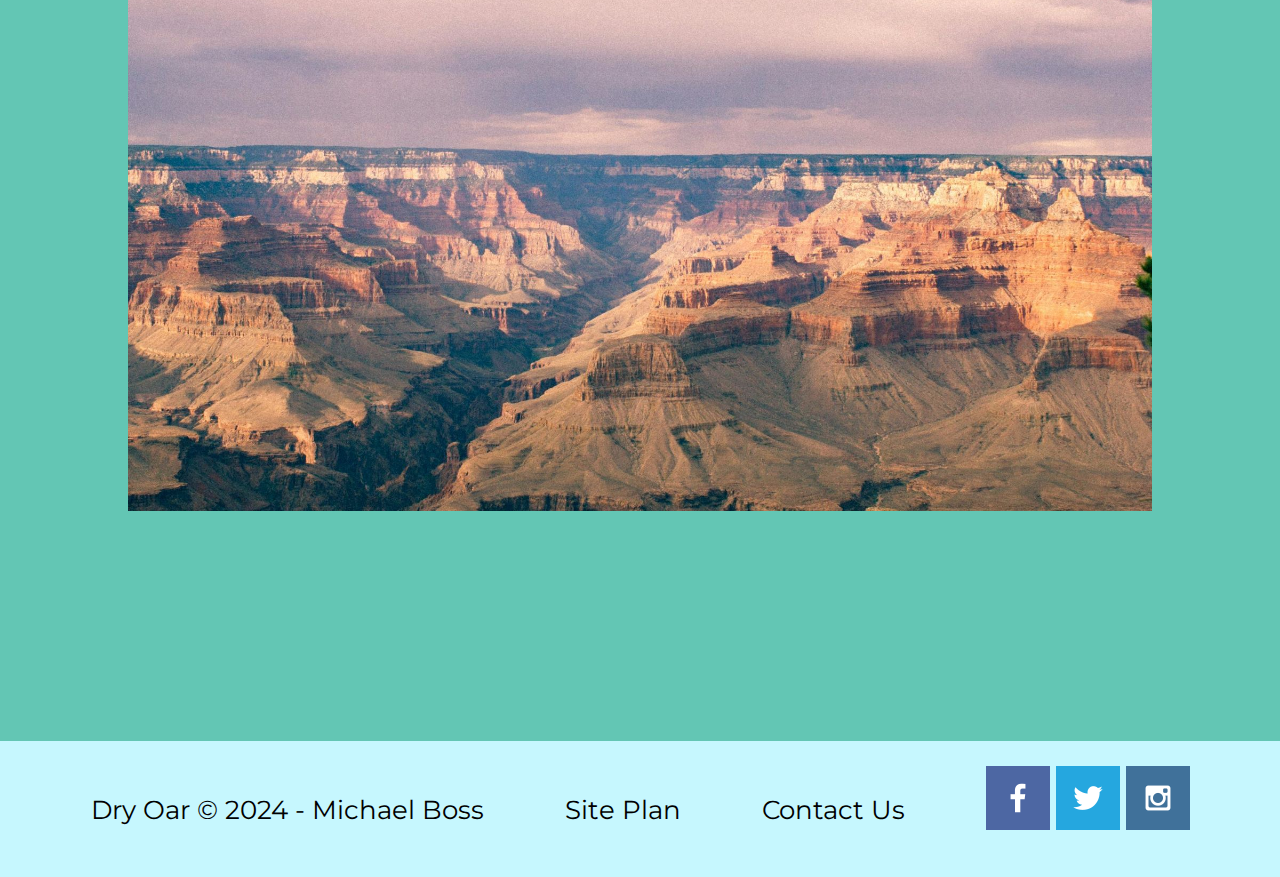
<file: wwr/rivers.html>
<!DOCTYPE html>
<html lang="en">
<head>
    <meta charset="UTF-8">
    <meta name="viewport" content="width=device-width, initial-scale=1.0">
    <title>River Rapids Retreats | Rivers</title>
    <link rel="stylesheet" href="styles/style.css">
</head>
<body>
    <div id="content">
        <header>
            <a href="index.html" id="logo_link">
            <img class="logo" src="images/river.gif" alt="River Rapids Retreats logo">
            </a>
            <nav>
                <a href="index.html">Home</a>
                <a href="rivers.html">Page 2</a>
                <a href="site-plan-rafting.html">Site Plan</a>
                <a href="contactus.html">Contact Us</a>
            </nav>
        </header>
        <main class="rivers-grid">
            <h1 id="rivers-title">Rivers</h1>
            <section id="salmon-river">
                <h2>Main Fork of the Salmon River, Idaho</h2>
                <p>Nestled deep in the Frank Church Wilderness of No Return winds the Salmon river. The Salmon was given the nickname long ago as the River of No Return by the people living near it because of the number of folks that came to visit and fell so in love with the rugged beauty of the river that they never left.</p>
                <p>Herds of elk and deer graze on the hillsides around the river and bear and bighorn sheep are also commonly sighted. The river corridor is also lined with awe inspiring ponderosa pine which tower over the sandy beaches in the campsites and provide shelter from sun or rain when needed.</p>
                <p>Let's not forget the rapids! They range from class I-IV. The Salmon is one of the longest undammed rivers in the United States. As a free flowing river the water is higher, faster, and colder in the early summer and lower, slower, and warmer in the late summer. There are good rapids all summer...but families with children who like to swim tend to appreciate the late summer's slower, warmer water more.</p>
            </section>
            <img id="salmon-img" src="images/salmon_river.jpg" alt="Aerial shot of Salmon River">
            <section id="gray-canyon">
                <h2>Desolation and Gray Canyon, Utah</h2>
                <p>Winding through canyons in central Utah, in some of the most desolate land anywhere, the Green river flows towards the mighty Colorado river and the sea. High grey stone cliffs, beautiful desert scenery, and great rapids have made this run famous. This 84-mile trip runs from from Sand Wash to Swaseys Rapid (just outside Green River Utah) and boasts outstanding scenery, interesting geologic formations, evidence of prehistoric and historic human activity, and great whitewater opportunities.</p>
                <p>Desolation is rated a Class II/III and is usually done in 6 days.</p>
                <p>Desolation Canyon has been recognized as a National Landmark.  This designation is based on the uniqueness and rich history that the canyon tells.</p>
            </section>
            <img id="canyon-img" src="images/gray-canyon.jpg" alt="Image of the Gray Canyon">
            <section id="grand-canyon">
                <h2>Grand Canyon, Arizona</h2>
                <p>This is the grand daddy of all canyons and the grand daddy of all river trips. You will never forget your visit to the Grand Canyon.</p>
                <p>Grand Canyon river rafting combines world-class whitewater with breathtaking scenery to make one truly unforgettable river experience. The canyon is filled not only with exhilarating whitewater rapids, but with side canyons and ancient indian ruins accessible only by river.</p>
                <p>CLASS I - X: The Grand Canyon uses a unique river rating scale. The rapids in the Canyon are technically rated I - X ( 1 - 10) to accommodate such a wide variety of rapids and river variances. However, most people are familiar with the regular I - V river rating scale, so we often refer to both.</p>
            </section>
            <img id="grand-img" src="images/grand-img.jpg" alt="Image of the Grand Canyon">
        </main>
    <footer>
        <p>Dry Oar &copy; 2024 - Michael Boss</p>
        <p><a href="site-plan-rafting.html">Site Plan</a></p>
        <p><a href="contactus.html">Contact Us</a></p>
        <div class="social">
            <a href="https://facebook.com" target="_blank">
                <img src="images/facebook.png" alt="fb icon">
            </a>
            <a href="https://twitter.com" target="_blank">
                <img src="images/twitter.png" alt="twitter icon">
            </a>
            <a href="https://instagram.com" target="_blank">
                <img src="images/instagram.png" alt="instagram icon">
            </a>
        </div>
    </footer>
    </div>
</body>
</html>
</file>
<file: main.css>
body {
    background-color: rgb(241, 241, 141);
    font-family:Arial;
    margin: 0;
    padding: 0;
    text-align: center;
}
nav{
    background-color: bisque;
    display: flex;
    justify-content: space-around;
}
a {
    color: black;
    font-size: 20px;
    padding: 5px;
    font-family:Georgia;
    text-align: center;
}
a:hover{
    background-color: antiquewhite;
}
img {
    width: 50%;
    margin: 0 auto;
    display:block;
}

p {
    width: 70%;
    text-align:center;
    margin: 50px auto;
    padding: 20px;
    border: 3px solid black;
    background-color: steelblue;
    line-height: 1.6em;
}

footer p{
    text-align:center;
    
}
</file>
<file: wwr/styles/style.css>
@import url("https://fonts.googleapis.com/css2?family=Indie+Flower&family=Montserrat:ital,wght@0,100..900;1,100..900&display=swap");

body{
    background-color: #63c6b4;
    font-family: Montserrat, Arial, sans-serif;
    font-size: 22px;
    margin: 0;
    padding: 0;
}
header{
    background-color: rgba(198, 247, 254, .8);
    font-family: 'Indie Flower', Arial, sans-serif;
    display: grid;
    grid-template-columns: 150px auto;
}
nav {
    display: flex;
    justify-content: space-around;
}
nav a{
    text-align: center;
    color: black;
    text-decoration: none;
    padding: 35px;
}
nav a:hover{
    background-color: #63c6b4;
    color: #FDF69C;
}
.book, .join{
    background-color: #FDF69C;
    color: #63c6b4;
    text-decoration: none;
    font-size: 18px;
    padding: 15px 30px;
    margin-top: 50px;
    border-radius: 5px;
    }
.book:hover, .join:hover{
    background-color: #63c6b4;
    color: #FDF69C;
}
.msg{
    background-color: #63c6b4;
    line-height: 1.5em;
    padding: 35px;
    grid-column: 6/10;
    grid-row: 6/7;
    box-shadow: 5px 5px 10px #6f7364;
}
footer{
    background-color: #c6f7fe;
    color:black;
    padding: 25px 50px;
    margin-top: 200px;
    display: flex;
    justify-content: space-around;
    justify-items: center;
}
footer a{
    color:black;
    text-decoration: none;
}
footer a:hover{
    color:#396E94
}
footer p{
    font-size: 1.2em;
}
footer p:hover{
    text-decoration: underline;
}
.home-title{
    color: #FDF69C;
    font-family: 'Indie Flower', Arial, sans-serif;
    font-size: 2em;
    margin-top: 10px;
}
#content{
    max-width: 1600px;
    margin: 0 auto;
}
#hero{
    display: grid;
    grid-template-columns: 1fr 3fr 1fr;
    margin-top: -100px;
}
#hero-box{
    grid-column: 1/4;
    grid-row: 1/3;
    z-index: -1;
}
#hero-msg{
    grid-column: 2/3;
    grid-row: 1/2;
    margin-top: 100px;
}
#hero-msg h1, #hero-msg h4{
    text-align: center;
}
#hero-img{
    width: 100%;
}
.button-box{
    text-align: center;
}
main section{
    text-align: center;
}
#background{
    height:725px;
    background-color: #396E94;
}
h4{
    color: #FDF69C;
}
.msg h2{
    color: #FDF69C
}
.msg p{
    color: #FDF69C;
    font-size: .8em;
    padding-bottom: 15px;
}
.icon{
    width: 80px;
    padding-top: 10px;
}
.logo{
    width: 80px;
}
h2 {
    margin: 0;
}
#logo_link {
    padding-top: 5px;
    justify-self: center;
    align-self: center;
}
footer .soc {
    padding-top: 15px;
}
.rivers-card, .camping-card, .rapids-card {
    margin: 200px 0;
}
.card-img {
    border: 5px solid black;
    transition: transform .5s;
    box-shadow: 5px 5px 10px #6f7364;
}
.card-img:hover{
    opacity: .6;
    transform: scale(1.1);
}
.card-img, .mountains{
    width: 100%
}
main section img {
    box-sizing: border-box;
}
.home-grid{
    display: grid;
    grid-template-columns: repeat(10, 1fr);
}
.rivers-card{
    grid-column: 2/4;
    grid-row: 2/3;
}
.camping-card{
    grid-column: 5/7;
    grid-row: 2/3;
}
.rapids-card{
    grid-column: 8/10;
    grid-row: 2/3;
}
#background{
    grid-column: 1/11;
    grid-row: 4/9;
}
.mountains{
    grid-column: 2/7;
    grid-row: 5/8;
    box-shadow: 5px 5px 10px #6f7364;
}
.rivers-grid{
    display: grid;
    grid-template-columns: repeat(5, 1fr);
   
}
#rivers-title{
    color: #FDF69C;
    font-family: 'Indie Flower', Arial, sans-serif;
    font-size: 2em;
    margin-top: 15px;
    justify-self: center;
    grid-column: 1/6;
    grid-row: 1/2;
}
#salmon-river{
    color: white;
    grid-column: 1/4;
    grid-row: 2/3;
    font-size: smaller;
    margin: 10px;
}
#salmon-img{
    width: 90%;
    grid-column: 4/6;
    grid-row: 2/3;
    padding: 10px;
    margin: auto;
}
#gray-canyon{
    color: white;
    grid-column: 3/6;
    grid-row: 3/4;
    font-size: smaller;
    padding-top: 100px;
    margin: 10px
}
#canyon-img{
    width: 90%;
    grid-column: 1/3;
    grid-row: 3/4;
    padding: 10px;
    padding-top: 90px;
    margin: auto;
}
#grand-canyon{
    color:white;
    grid-column: 1/6;
    grid-row: 4/5;
    font-size: smaller;
    padding-top: 100px;
    margin: 10px 50px;
}
#grand-img{
    width: 80%;
    grid-column: 1/6;
    grid-row: 5/6;
    padding: 30px;
    margin: auto;
}
/* contact us style */
body {
    /* Center the form on the page */
    text-align: center;
  }
  
  form {
    display: inline-block;
    /* Form outline */
    padding: 1em;
    border: 1px solid #ccc;
    border-radius: 1em;
  }
  
  p + p {
    margin-top: 1em;
  }
  
  label {
    /* Uniform size & alignment */
    display: inline-block;
    min-width: 90px;
    text-align: right;
  }
  
  input,
  textarea {
    /* To make sure that all text fields have the same font settings
       By default, text areas have a monospace font */
    font: 1em sans-serif;
    /* Uniform text field size */
    width: 300px;
    box-sizing: border-box;
    /* Match form field borders */
    border: 1px solid #999;
  }
  
  input:focus,
  textarea:focus {
    /* Set the outline width and style */
    outline-style: solid;
    /* To give a little highlight on active elements */
    outline-color: #000;
  }
  
  textarea {
    /* Align multiline text fields with their labels */
    vertical-align: top;
    /* Provide space to type some text */
    height: 5em;
  }
  
  .button {
    /* Align buttons with the text fields */
    padding-left: 90px; /* same size as the label elements */
  }
  
  button {
    /* This extra margin represent roughly the same space as the space
       between the labels and their text fields */
    margin-left: 0.5em;
    font-size: 1.2em;
  }
  #feedback {
    background-color: antiquewhite;
    position: absolute;
    top: 0;
    left: 0;
    right: 0;
    padding: .5em;
    /* make this element invisible until we are ready for it */
  }
.moveDown {
    margin-top: 3em;
}
/* end of contact us styles */  
@media screen and (max-width: 900px) {
    #hero, .home-grid {
        display: block;
        height: auto;
    }
    nav, footer {
        flex-direction: column;
    }
    nav a {
        display: block;
        padding: 15px;
    }
    #hero {
        margin-top: 0;
    }
    #hero-msg {
        margin-top: 0;
    }
    #hero-msg h4 {
        display: none;
    }
    #hero-msg h1 {
        color: #6f7364;
    }
    .home-title {
        font-size: 25px;
    }
    .rivers-card, .camping-card, .rapids-card { 
        margin: 50px auto;
        width: 60%;
    }
    #background {
        display: none;
    }
    .mountains, .msg {
        width: 80%;
        display: block;
        margin: 0 auto;
    }
    footer {
        margin-top: 25px;
    }
}
</file>
<file: card.css>
/* The flip card container - set the width and height to whatever you want. We have added the border property to demonstrate that the flip itself goes out of the box on hover (remove perspective if you don't want the 3D effect */
.flip-card {
    background-color: transparent;
    width: 300px;
    height: 200px;
    perspective: 1000px; /* Remove this if you don't want the 3D effect */
  }
  
  /* This container is needed to position the front and back side */
  .flip-card-inner {
    position: relative;
    width: 100%;
    height: 100%;
    text-align: center;
    transition: transform 0.8s;
    transform-style: preserve-3d;
  }
  
  /* Do an horizontal flip when you move the mouse over the flip box container */
  .flip-card:hover .flip-card-inner {
    transform: rotateY(180deg);
  }
  
  /* Position the front and back side */
  .flip-card-front, .flip-card-back {
    position: absolute;
    width: 100%;
    height: 100%;
    -webkit-backface-visibility: hidden; /* Safari */
    backface-visibility: hidden;
  }
  
  /* Style the front side (fallback if image is missing) */
  .flip-card-front {
    background-color: #bbb;
    color: black;
  }
  
  /* Style the back side */
  .flip-card-back {
    background-color: dodgerblue;
    color: white;
    transform: rotateY(180deg);
    width: 300px;
    height: 375px;
  }
</file>
<file: positionstyles.css>
/* CSS - Name: "positionstyles.css" */
/* Activity 1 styles */
.content1 {
  /* This is the parent of the activity 1 boxes. */
  display: grid;
  grid-template-columns: 1fr 1fr;
  gap: 20px;
  justify-items: center;
}
.red1 { 
  width: 100%; 
  height: 100px; 
  background-color: red;
  grid-column: 1/3;

} 
.green1 {
  width: 200px; 
  height: 200px; 
  background-color: green; 

} 
.yellow1 {
  width: 200px; 
  height: 200px; 
  background-color: gold; 
} 
.blue1 {
  width: 100%; 
  height: 100px; 
  background-color: blue;
  grid-column: 1/3;
} 
/* Activity 2 styles */ 
.content2 {
  /* This is the parent of the activity 2 boxes. */
  display: grid;
  grid-template-columns: repeat(5, 50px);
  grid-template-rows: repeat(5, 50px);
}
.red2 {
  width: 100px; 
  height: 100px; 
  background-color: red; 
  grid-column: 1/3;
  grid-row: 1/3;
} 
.green2 { 
  width: 100px; 
  height: 100px; 
  background-color: green;
  grid-column: 2/4;
  grid-row: 2/4;
} 
.yellow2 {
  width: 100px; 
  height: 100px; 
  background-color: gold; 
  grid-column: 3/5;
  grid-row: 3/5;
} 
.blue2 {
  width: 100px; 
  height: 100px; 
  background-color: blue; 
  grid-column: 4/6;
  grid-row: 4/6;
} 
/* Activity 3 styles */ 
.content3 {
  /* This is the parent of the activity 3 boxes. */
  display: grid;
  grid-template-columns: 1fr 1fr;
  justify-items: center;
  column-gap: 50px;
}
.red3 {
  width: 100%; 
  height: 100px; 
  background-color: red; 
  grid-column: 1/3;
} 
.green3 {
  width: 100%; 
  height: 150px; 
  background-color: green;
} 
.yellow3 {
  width: 100%; 
  height: 150px; 
  background-color: gold; 
} 
.blue3 {
  width: 100%;
  height: 100px; 
  background-color: blue;
  grid-column: 1/3;
} 
/* Activity 4 styles */ 
.content4 {
  /* This is the parent of the activity 4 boxes. */
  height: 400px;
  display: grid;
  grid-template-columns: 1fr 1fr;
  grid-template-rows: 1fr 1fr 1fr;
}
.red4 {
  width: 100%; 
  height: 100%; 
  background-color: red;
  grid-column: 1/2;
  grid-row: 1/4;
} 
.green4 {
  width: 100%; 
  height: 100%; 
  background-color: green; 
  grid-column: 2/3;
  grid-row: 1/2;
} 
.yellow4 {
  width: 100%; 
  height: 100%; 
  background-color: gold; 
  grid-column: 2/3;
  grid-row: 2/3;
} 
.blue4 {
  width: 100%; 
  height: 100%; 
  background-color: blue; 
  grid-column: 2/3;
  grid-row: 3/4;
} 
/* Activity 5 styles */ 
.content5 {
  /* This is the parent of the activity 5 boxes. */
  height: 400px;
}
.red5 { 
  width: 100%; 
  height: 100px; 
  background-color: red; 
} 
.green5 { 
  width: 200px; 
  height: 200px; 
  background-color: green;
  float: left;
  margin: 0 10px 10px 0;
} 
.yellow5 {
  width: 100%; 
  height: 300px; 
  background-color: gold;
} 
.blue5 {
  width: 100%; 
  height: 100px; 
  background-color: blue; 
} 
/* Activity 6 styles */ 
.content6 {
  /* This is the parent of the activity 6 boxes. */
  display: grid;
  grid-template-columns: repeat(6, 100px);
}
.red6 {
  width: 400px; 
  height: 200px; 
  background-color: red; 
  grid-column: 1/5;
  grid-row: 1/3;
} 
.green6 {
  width: 200px; 
  height: 200px; 
  background-color: green;
  grid-column: 1/3;
  grid-row: 5/7;
  z-index: 1;
} 
.yellow6 {
  width: 200px; 
  height: 400px; 
  background-color: gold; 
  grid-column: 5/7;
  grid-row: 3/7;
  z-index: 1;
} 
.blue6 {
  width: 400px; 
  height: 400px; 
  background-color: blue;
  grid-column: 2/6;
  grid-row: 2/6;
} 


/* Do not make any changes below here */
.activity {
  width: 70%; 
  margin: 20px auto; 
  font-family: Arial, sans-serif; 
  border: 1px solid black; 
  padding: 10px; 
  clear:both; 
  overflow: auto;
} 

.hint {
  border: 1px solid grey;
  background: #e0e0e0;
  padding: .5em;
  position: relative;
  margin: 1em 0;
}
.hint h3 {
  margin: 0;
}
.hint:hover {
  background: #d0d0d0;
}
.hint > div {
  display: none;
}

.hint input[type=checkbox] {
  position: absolute;
  width: 100%;
  height: 100%;
  opacity: 0;
  z-index: 1;
  cursor: pointer;
}

.hint input[type=checkbox]:checked ~ div {
  display: block;
}

.hint i {
  position: absolute;
  transform: translate(-6px, 0);
  margin-top: 16px;
  right: 10px;
  top: -3px;
}
.hint i:before, .hint i:after {
  content: "";
  position: absolute;
  background-color: black;
  width: 3px;
  height: 9px;
}
.hint i:before {
  transform: translate(2px, 0) rotate(45deg);
}
.hint i:after {
  transform: translate(-2px, 0) rotate(-45deg);
}

.hint input[type=checkbox]:checked ~ i:before {
  transform: translate(-2px, 0) rotate(45deg);
}
.hint input[type=checkbox]:checked ~ i:after {
  transform: translate(2px, 0) rotate(-45deg);
}
.hint a {
  position: relative;
  z-index: 1;
}
</file>
<file: bosswash/styles/style.css>
@import url('https://fonts.googleapis.com/css2?family=Karla:ital,wght@0,200..800;1,200..800&family=Luckiest+Guy&display=swap');

body{
    background-color: white;
    font-family: Karla;
    font-size: 22px;
    margin: 0;
    padding: 0;
}
header{
    background-color: rgb(32, 159, 243, 0.75);
    font-family: Luckiest Guy;
    display: grid;
    grid-template-columns: 150px auto;
}
nav {
    display: flex;
    justify-content: space-around;
}
nav a{
    text-align: center;
    margin: auto 0;
    color: black;
    text-decoration: none;
    padding: 50px;
}
nav a:hover{
    background-color: #2B2353;
    color: #FFF0D7;
}
.logo {
    width: 100px;
}
#logo_link {
    padding-top: 5px;
    justify-self: center;
    align-self: center;
}
#hero {
    display: grid;
    grid-template-columns: 1fr 1fr 1fr;
    margin-top: -130px;
}
#hero-box{
    grid-column: 1/4;
    grid-row: 1/3;
    z-index: -1;
}
#hero-img{
    width: 100%;
    height: 100%;
}



/* main mage */
.main-grid p{
    padding-right: 50px;
}
.main-grid {
    display: grid;
    grid-template-columns: 50px 50px 50px 1fr;
    grid-template-rows: repeat(3, 1fr);
    background-color: #FFF0D7;
}
#intro {
    justify-self: center;
    align-self: center;
    grid-column: 3/5;
    grid-row: 1;
}
#main-content {
    justify-self: center;
    align-self: center;
    grid-column: 2/5;
    grid-row: 2;
}
#outro {
    justify-self: center;
    align-self: center;
    grid-column: 4/5;
    grid-row: 3;
}



/* page two */
#our-work {
    padding: 80px;
    display: grid;
    grid-template-columns: 1fr 1fr;
    background-color: #FFF0D7;
}
#our-work img {
    margin-right: 20px;
    margin-bottom: 50px;
    width: 80%;
    border: 5px solid black;
}
#our-work p{
    font-family: Karla;
}

#quote {
    grid-column: 1/2;
    grid-row: 2/3;
}
#back-before{
    grid-column: 1/2;
    grid-row: 4/5;
}
#back-after{
    grid-row: 4/5;
}
#shot-before{
    grid-column: 1/2;
    grid-row: 6/7;
}
#shot-after{
    grid-row: 6/7;
}


/* page 3*/
#faq-grid{
    padding: 50px 200px;
    display: grid;
    grid-template-columns: 50% 50%;
    background-color: #FFF0D7;
}
#faq-header{
    grid-column: 1/2;
    font-size: 60px;
    font-family: Luckiest Guy;
    text-align: center;
    padding-right: 300px;
}
#faq-image{
    grid-column: 2/3;
    width: 100%;
    margin-bottom: 50px;
}
#questions{
    grid-column: 1/3;
    grid-row: 2/3;
}
#questions div{
    margin: 80px;
}


/* footer */
footer{
    padding-top: 20px;
    padding-bottom: 20px;
    background-color: rgb(32, 159, 243);
    font-family: Karla;
    display: grid;
    grid-template-columns: 1fr 1fr 1fr 80px;
    grid-template-rows: 1fr;
}
footer p{
    justify-self: center;
    align-self: center;
}
footer a{
    text-decoration: none;
    color: black;
}
#boss{
    font-size: 40px;
    padding-left: 30px;
}
#links{
    margin: auto;
}
#contacts {
    margin: auto;
    padding-right: 30px;
}
footer a:hover{
    color: #FFF0D7;
}
#social{
    grid-column: 4/5;
    display: flex;
    flex-direction: column; 
    justify-content: space-between; 
    height: 100%;  
}
.socials{
    width: 50%;
    height: 50%;
}
</file>
<file: ice/prophet.css>
body{
    text-align: center;
    background-color: rgb(83, 153, 210);
    margin: auto 30%;
}
img{
    width: 30%
}
/**{
    outline: 2px solid red;
}*/ 
header{
    color: white;
    font-family: 'Helvetica';
}
#quote{
    color:white;
    font-family: 'Merriweather';
    letter-spacing: -1px;
}
#title:hover{
    color:black;
}
.list{
    font-family: 'Franklin Gothic Medium', 'Arial Narrow', Arial, sans-serif;
    font-weight: bold;
}
</file>
